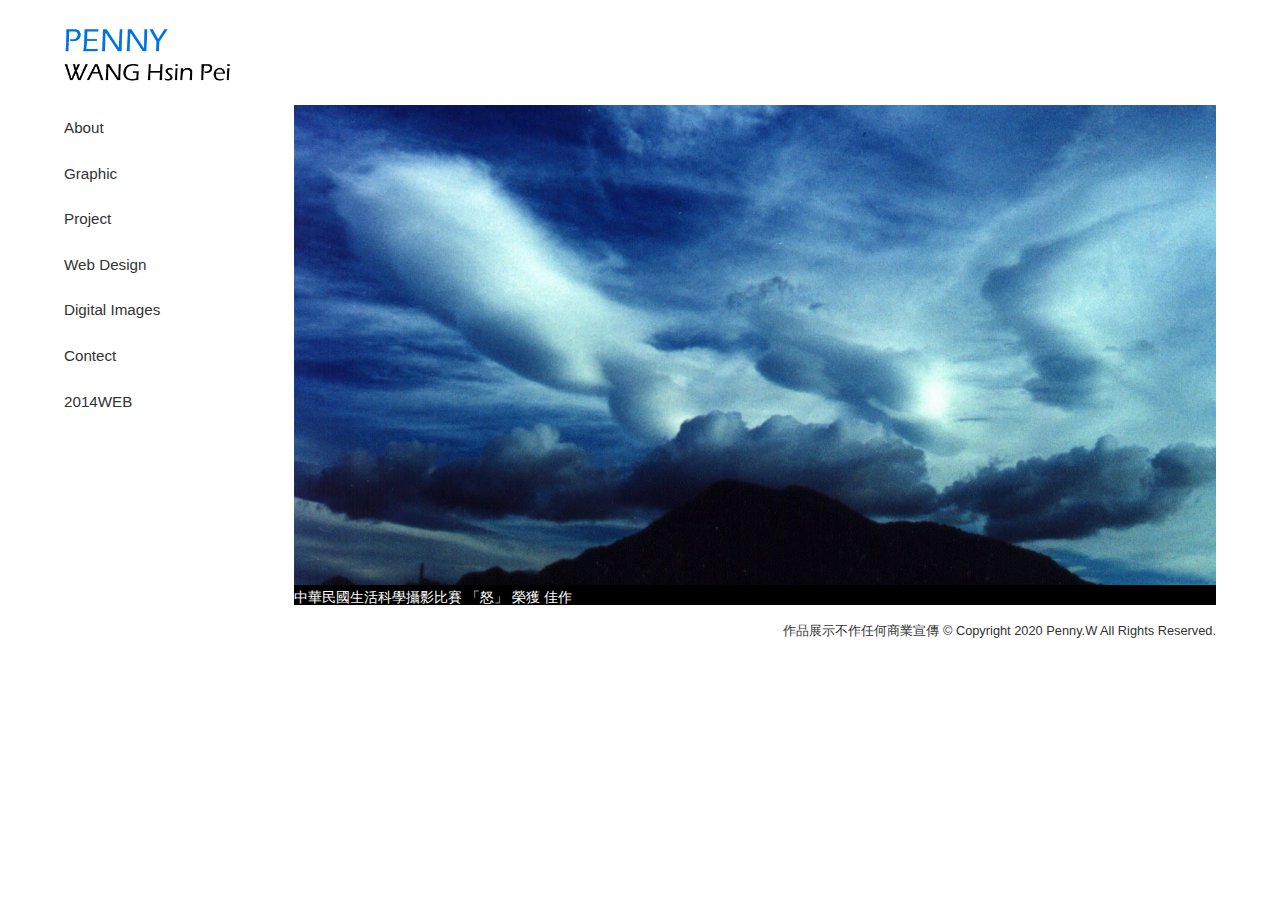
<file: index.html>
<!doctype html>
<html>
<head>
<meta charset="utf-8">
<meta name="viewport" content="width=device-width, initial-scale=1">

<title>The Portfolio of PENNY WANG</title>
<link href="css/reset.css" rel="stylesheet" type="text/css">
<link href="css/NAV.css" rel="stylesheet" type="text/css">
<link href="css/layout_index.css" rel="stylesheet" type="text/css">
<!-- <link href="css/layout_pc.css" rel="stylesheet" type="text/css"> -->
<!-- <link href="css/layout_phone.css" rel="stylesheet" type="text/css"> -->
</head>

<body>

<div id="WRAPPER">
	<div class="MASK"></div>

	<!-- 左上logo -->
	<div id="LOGO">
		<h1><img src="img/logo.png" width="180" alt="" onclick="index.html"></h1>
	</div>
	<!-- // -->

	<!-- 手機版的右上按鈕 -->
	<div id="MENU">
		<div id="BTN">
			<img src="img/open-menu.png" width="40" alt="">
		</div>
	</div>
	<!-- // -->

	<!-- 主選單區 -->
	<div id="NAV"> 
	    <ul>
	      <h4 id="XX"><img src="img/cancel.png" width="35"></h4>
	      <li><a href="about.html">About</a></li>
	      <li><a href="graphic.html">Graphic</a></li>
	      <li><a href="project.html">Project</a></li>
	      <li><a href="web.html">Web Design</a></li>
	      <li><a href="#">Digital Images</a></li>
	      <li><a href="mailto:penny935997@gmail.com">Contect</a></li>
	      <li><a href="https://pennywanghsinpei.com/">2014WEB</a></li>
	  </ul> 
	</div>
	<!-- // -->

	<!-- conect -->
	<div id="CONTENT">
		<span>中華民國生活科學攝影比賽 「怒」 榮獲 佳作</span>
	</div>
	<!-- // -->

	<!-- footer -->
	<div id="FOOTER">
		作品展示不作任何商業宣傳 © Copyright 2020 Penny.W All Rights Reserved.
	</div>
	<!-- // -->

</div>
	

</div>

<script src="https://ajax.googleapis.com/ajax/libs/jquery/2.0.3/jquery.min.js"></script>
<script src="flycan.js"></script>

</body>
</html>
</file>
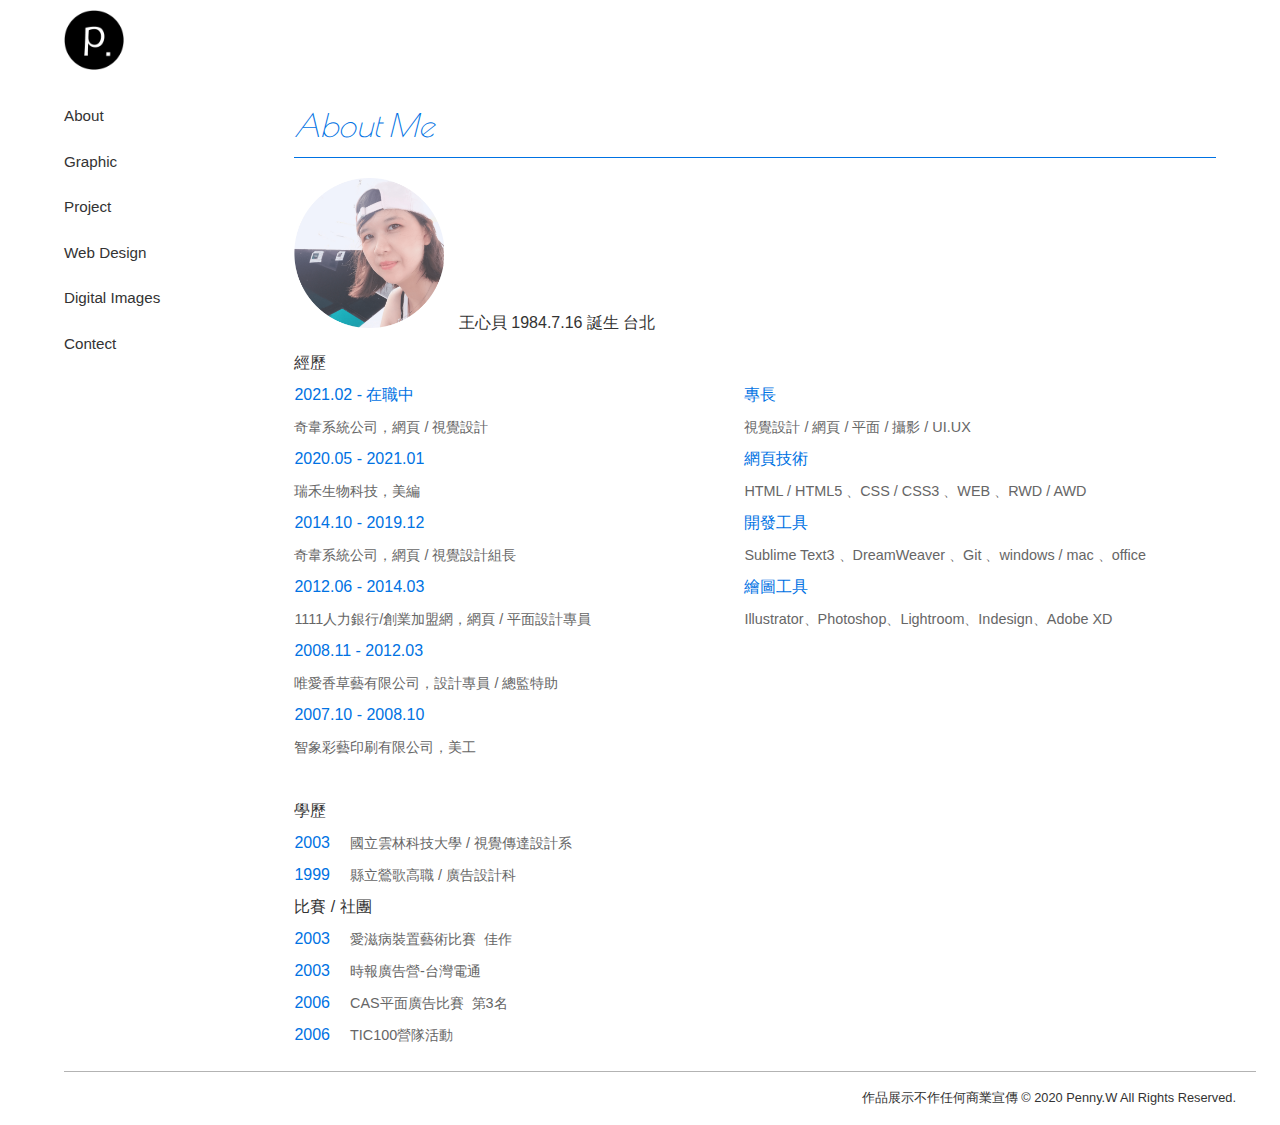
<file: about.html>
<!doctype html>
<html>
<head>
<meta charset="utf-8">
<meta name="viewport" content="width=device-width, initial-scale=1">

<title>The Portfolio of PENNY WANG</title>
<link href="css/reset.css" rel="stylesheet" type="text/css">
<link href="css/layout_about.css" rel="stylesheet" type="text/css">
<link href="css/NAV.css" rel="stylesheet" type="text/css">
<link href="https://fonts.googleapis.com/css?family=Poiret One&display=swap" rel="stylesheet">
</head>

<body>

<div id="WRAPPER">
	<div class="MASK"></div>
	<!-- 置頂 -->
	<div id="TOP">
		<!-- 左上logo -->
		<div id="LOGO">
			<h1><a href="index.html"><img src="img/logo2.png" width="60" alt="pennywang"></a></h1>
		</div>
		<!-- // -->

		<!-- 手機版的右上按鈕 -->
		<div id="MENU">
			<div id="BTN">
				<img src="img/open-menu.png" width="40" alt="">
			</div>
		</div>
		<!-- // -->
	</div>
	<!-- 置頂 -->

		<!-- 主選單區 -->
		<div id="NAV"> 
		    <ul>
		      <h4 id="XX"><img src="img/cancel.png" width="35"></h4>
		      <li><a href="about.html">About</a></li>
	          <li><a href="graphic.html">Graphic</a></li>
	      	  <li><a href="project.html">Project</a></li>
	      	  <li><a href="web.html">Web Design</a></li>
	      	  <li><a href="#">Digital Images</a></li>
	      	  <li><a href="mailto:penny935997@gmail.com">Contect</a></li>
		  </ul> 
		</div>
		<!-- // -->


	<!-- conect -->
	<div id="CONTENT">
		<h3>About Me</h3>
		<div class="photo"><img src="img/me.png" width="150" alt="pennywang"></div>
		<h4>王心貝 1984.7.16 誕生 台北</h4>

		<div>
		<ul>
			<li style="color: #333;">經歷</li>
			<li>2021.02 - 在職中</li>
			<li><span>奇韋系統公司，網頁 / 視覺設計</span></li>
			<li>2020.05 - 2021.01</li>
			<li><span>瑞禾生物科技，美編</span></li>
			<li>2014.10 - 2019.12</li>
			<li><span>奇韋系統公司，網頁 / 視覺設計組長</span></li>
			<li>2012.06 - 2014.03</li>
			<li><span>1111人力銀行/創業加盟網，網頁 / 平面設計專員</span></li>
			<li>2008.11 - 2012.03</li>
			<li><span>唯愛香草藝有限公司，設計專員 / 總監特助</span></li>
			<li>2007.10 - 2008.10</li>
			<li><span>智象彩藝印刷有限公司，美工</span></li>
			<li>&nbsp;</li>
			<li style="color: #333;">學歷</li>
			<li>2003<span class="pd">國立雲林科技大學 / 視覺傳達設計系</span></li>
			<li>1999<span class="pd">縣立鶯歌高職 / 廣告設計科</span></li>
			<li style="color: #333;">比賽 / 社團</li>
			<li>2003<span class="pd">愛滋病裝置藝術比賽&nbsp;&nbsp;佳作</span></li>
			<li>2003<span class="pd">時報廣告營-台灣電通</span></li>
			<li>2006<span class="pd">CAS平面廣告比賽&nbsp;&nbsp;第3名</span></li>
			<li>2006<span class="pd">TIC100營隊活動</span></li>
		</ul>

		<ul>
			<li>&nbsp;</li>
			<li>專長</li>
			<li><span>視覺設計 / 網頁 / 平面 / 攝影 / UI.UX</span></li>
			<li>網頁技術</li>
			<li><span>HTML / HTML5 、CSS / CSS3 、WEB 、RWD / AWD</span></li>	
			<li>開發工具</li>
			<li><span>Sublime Text3 、DreamWeaver 、Git 、windows / mac 、office</span></li>
			<li>繪圖工具</li>
			<li><span>Illustrator、Photoshop、Lightroom、Indesign、Adobe XD</span></li>	
		</ul>
		</div>
	</div>
	<!-- // -->

	<!-- footer -->
	<div id="FOOTER">
		作品展示不作任何商業宣傳 © 2020 Penny.W All Rights Reserved.
	</div>
	<!-- // -->

</div>
	

<script src="https://ajax.googleapis.com/ajax/libs/jquery/2.0.3/jquery.min.js"></script>
<script src="flycan.js"></script>

</body>
</html>
</file>
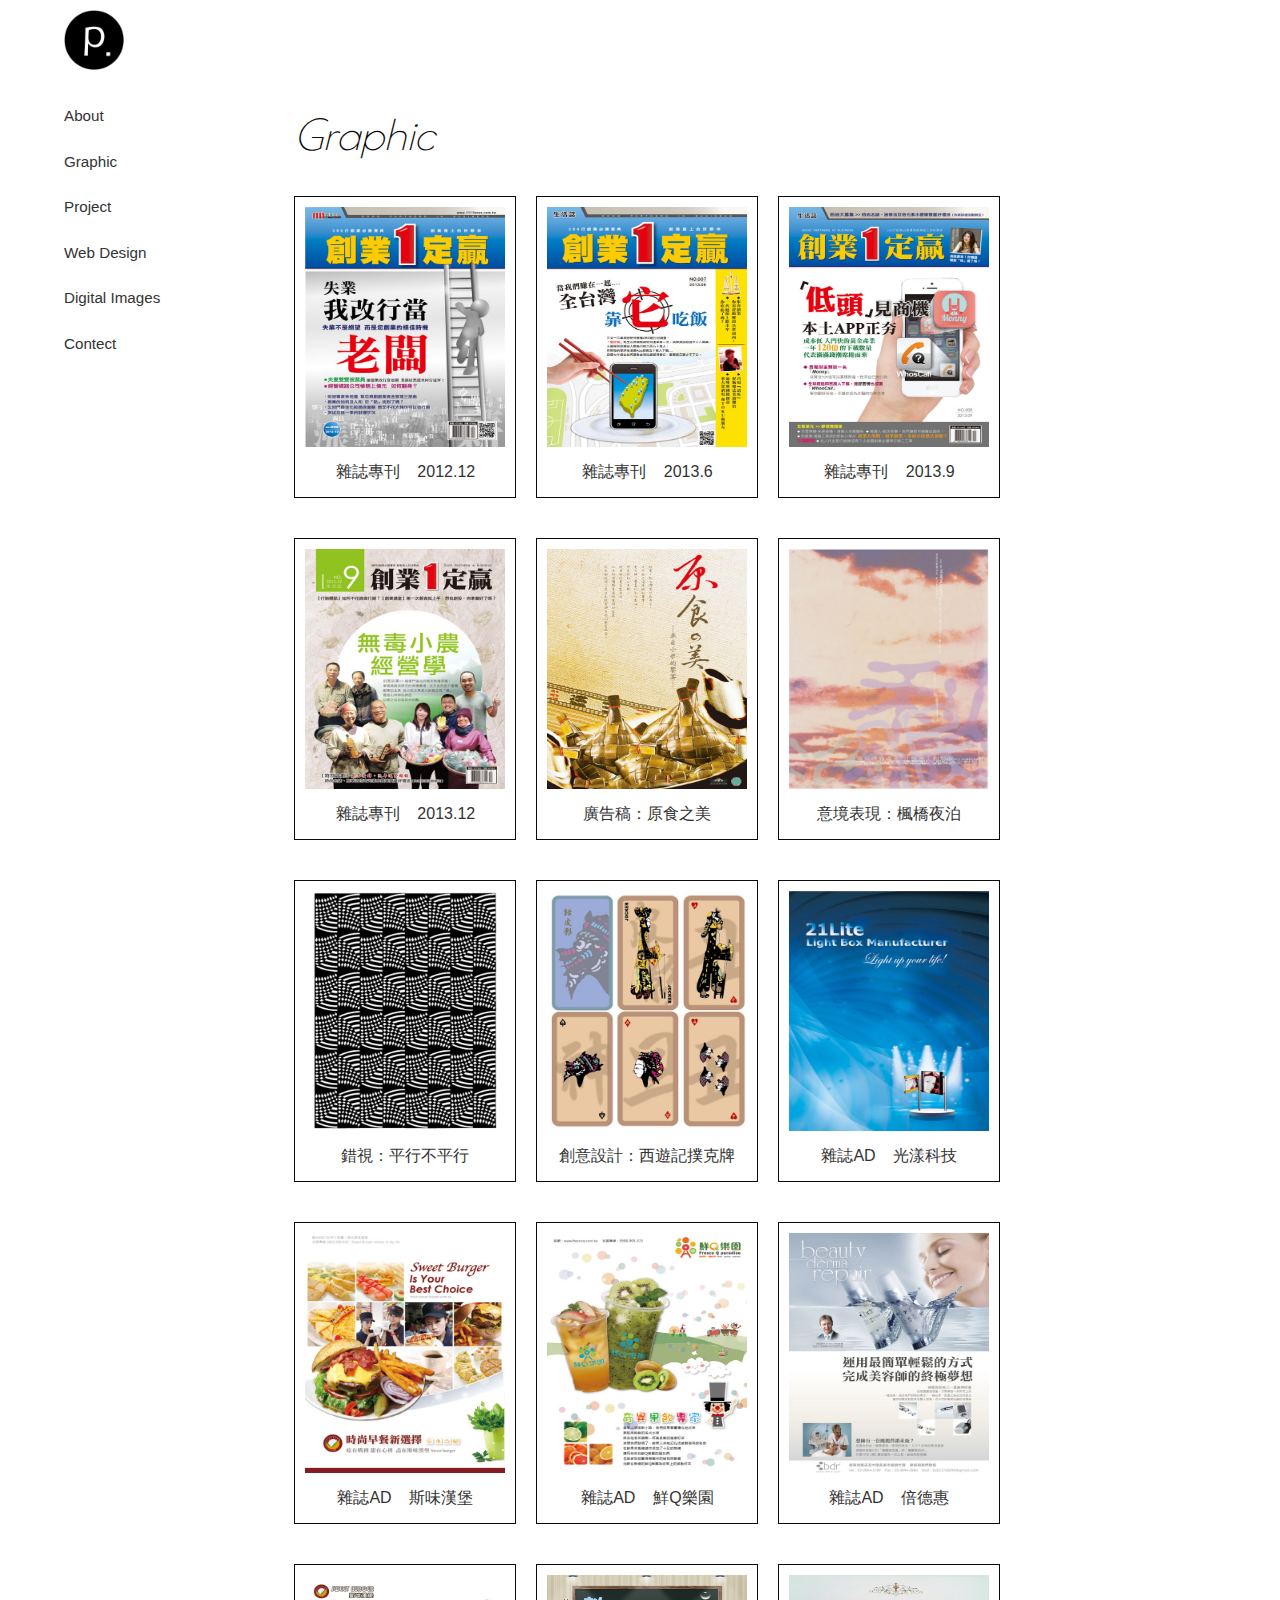
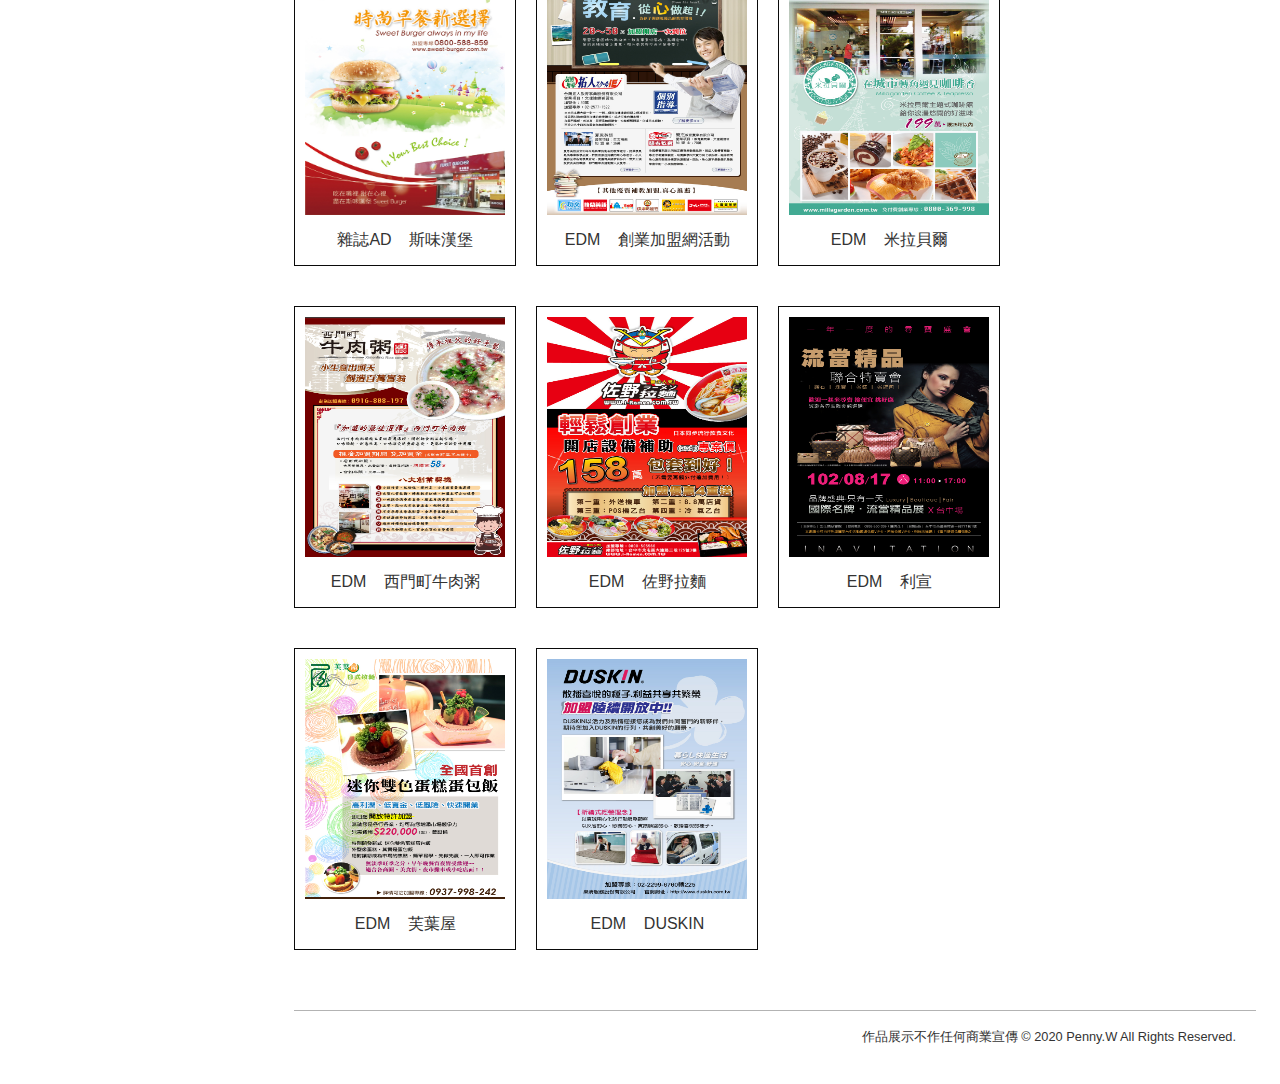
<file: graphic.html>
<!doctype html>
<html>
<head>
<meta charset="utf-8">
<meta name="viewport" content="width=device-width, initial-scale=1">

<title>The Portfolio of PENNY WANG</title>
<link href="css/reset.css" rel="stylesheet" type="text/css">
<link href="css/layout_work.css" rel="stylesheet" type="text/css">
<link href="css/NAV.css" rel="stylesheet" type="text/css">
<link href="colorbox.css" rel="stylesheet" type="text/css" />
<link href="https://fonts.googleapis.com/css?family=Poiret One&display=swap" rel="stylesheet">
</head>



<body onload="MM_preloadImages('img/graphic/006s.jpg','img/graphic/007.jpg','img/graphic/008.jpg','img/graphic/009.jpg','img/graphic/A1.jpg','img/graphic/A2.jpg','img/graphic/A3.jpg','img/graphic/A4.jpg','img/graphic/AD01.jpg','img/graphic/AD02.jpg','img/graphic/AD03.jpg','img/graphic/AD04.jpg','img/graphic/AD05.jpg','img/graphic/AD01-s.jpg','img/graphic/AD02-s.jpg','img/graphic/AD03-s.jpg','img/graphic/AD04-s.jpg','img/graphic/AD05-s.jpg')">

<div id="WRAPPER">
	<div class="MASK"></div>
	<div id="goTop"><img src="img/gotop.png" width="50px" alt="gotop"></div>
	<!-- 置頂 -->
	<div id="TOP">
		<!-- 左上logo -->
		<div id="LOGO">
			<h1><a href="index.html"><img src="img/logo2.png" width="60" alt="pennywang"></a></h1>
		</div>
		<!-- // -->

		<!-- 手機版的右上按鈕 -->
		<div id="MENU">
			<div id="BTN">
				<img src="img/open-menu.png" width="40" alt="">
			</div>
		</div>
		<!-- // -->
	</div>
	<!-- 置頂 -->

	<!-- 主選單區 -->
	<div id="NAV"> 
	    <ul>
	      <h4 id="XX"><img src="img/cancel.png" width="35"></h4>
	      <li><a href="about.html">About</a></li>
	      <li><a href="graphic.html">Graphic</a></li>
	      <li><a href="project.html">Project</a></li>
	      <li><a href="web.html">Web Design</a></li>
	      <li><a href="#">Digital Images</a></li>
	      <li><a href="mailto:penny935997@gmail.com">Contect</a></li>
	  </ul> 
	</div>
	<!-- // -->

	<!-- conect -->
	<div id="CONTENT">
		<h3>Graphic</h3>
		
		<div>
		 <ul>
		 	<li>
		 		<a href="img/graphic/006-ok.pdf" target="_blank"><img src="img/graphic/006.jpg" alt="雜誌專刊" border="0" id="01" /></a>
		 		<div>
					<span>雜誌專刊&nbsp;&nbsp;&nbsp;&nbsp;2012.12</span>
		 		</div>
		 	</li>
		 	<li>
		 		<a href="img/graphic/006-ok.pdf" target="_blank"><img src="img/graphic/007.jpg" alt="雜誌專刊" border="0" id="02" /></a>
		 		<div>
		 			<span>雜誌專刊&nbsp;&nbsp;&nbsp;&nbsp;2013.6</span>
		 		</div>
		 	</li>
		 	<li>
		 		<a href="img/graphic/006-ok.pdf" target="_blank"><img src="img/graphic/008.jpg" alt="雜誌專刊" border="0" id="03" /></a>
		 		<div>
		 			<span>雜誌專刊&nbsp;&nbsp;&nbsp;&nbsp;2013.9</span>
		 		</div>
		 	</li>
		 	<li>
		 		<a href="img/graphic/006-ok.pdf" target="_blank"><img src="img/graphic/009.jpg" alt="雜誌專刊" border="0" id="04" /></a>
		 		<div>
		 			<span>雜誌專刊&nbsp;&nbsp;&nbsp;&nbsp;2013.12</span>
		 		</div>
		 	</li>
		 	<li>
		 		<a class="group1 cbox-link" href="img/graphic/A1.jpg"><img src="img/graphic/A1.jpg" alt="廣告稿" border="0" id="05" /></a>
		 		<div>
		 			<span>廣告稿：原食之美</span>
		 		</div>
		 	</li>

		 	<li>
		 		<a class="group1 cbox-link" href="img/graphic/A2.jpg"><img src="img/graphic/A2.jpg" alt="平面設計" border="0" id="06" /></a>
		 		<div>
		 			<span>意境表現：楓橋夜泊</span>
		 		</div>
		 	</li>
		 	<li>
		 		<a class="group1 cbox-link" href="img/graphic/A3.jpg"><img src="img/graphic/A3s.jpg" alt="平面設計"  border="0" id="07" /></a>
		 		<div>
		 			<span>錯視：平行不平行</span>
		 		</div>
		 	</li>
		 	<li>
		 		<a class="group1 cbox-link" href="img/graphic/A4.jpg"><img src="img/graphic/A4s.jpg" alt="平面設計" border="0" id="08" /></a>
		 		<div>
		 			<span>創意設計：西遊記撲克牌</span>
		 		</div>
		 	</li>
		 	<li>
		 		<a class="group1 cbox-link" href="img/graphic/AD01.jpg"><img src="img/graphic/AD01-s.jpg" alt="雜誌廣告"  border="0" id="09" /></a>
		 		<div>
		 			<span>雜誌AD&nbsp;&nbsp;&nbsp;&nbsp;光漾科技</span>
		 		</div>
		 	</li>
		 	<li>
		 		<a class="group1 cbox-link" href="img/graphic/AD02.jpg"><img src="img/graphic/AD02-s.jpg" alt="平面設計" border="0" id="10" /></a>
		 		<div>
		 			<span>雜誌AD&nbsp;&nbsp;&nbsp;&nbsp;斯味漢堡</span>
		 		</div>
		 	</li>
		 	<li>
		 		<a class="group1 cbox-link" href="img/graphic/AD03.jpg"><img src="img/graphic/AD03-s.jpg" alt="雜誌廣告" border="0" id="11" /></a>
		 		<div>
		 			<span>雜誌AD&nbsp;&nbsp;&nbsp;&nbsp;鮮Q樂園</span>
		 		</div>
		 	</li>
		 	<li>
		 		<a class="group1 cbox-link" href="img/graphic/AD04.jpg"><img src="img/graphic/AD04-s.jpg" alt="雜誌廣告" border="0" id="12" /></a>
		 		<div>
		 			<span>雜誌AD&nbsp;&nbsp;&nbsp;&nbsp;倍德惠</span>
		 		</div>
		 	</li>
		 	<li>
		 		<a class="group1 cbox-link" href="img/graphic/AD05.jpg"><img src="img/graphic/AD05-s.jpg" alt="雜誌廣告" border="0" id="13" /></a>
		 		<div>
		 			<span>雜誌AD&nbsp;&nbsp;&nbsp;&nbsp;斯味漢堡</span>
		 		</div>
		 	</li>
		 	<li>
		 		<a class="group1 cbox-link" href="img/graphic/EDM01.jpg"><img src="img/graphic/EDM01-S.jpg" alt="EDM廣告" border="0" id="14" /></a>
		 		<div>
		 			<span>EDM&nbsp;&nbsp;&nbsp;&nbsp;創業加盟網活動</span>
		 		</div>
		 	</li>
		 	<li>
		 		<a class="group1 cbox-link" href="img/graphic/EDM02.jpg"><img src="img/graphic/EDM02.jpg" alt="EDM廣告" border="0" id="15" /></a>
		 		<div>
		 			<span>EDM&nbsp;&nbsp;&nbsp;&nbsp;米拉貝爾</span>
		 		</div>
		 	</li>
		 	<li>
		 		<a class="group1 cbox-link" href="img/graphic/EDM03.jpg"><img src="img/graphic/EDM03.jpg" alt="EDM廣告" border="0" id="16" /></a>
		 		<div>
		 			<span>EDM&nbsp;&nbsp;&nbsp;&nbsp;西門町牛肉粥</span>
		 		</div>
		 	</li>
		 	<li>
		 		<a class="group1 cbox-link" href="img/graphic/EDM04.jpg"><img src="img/graphic/EDM04.jpg" alt="EDM廣告" border="0" id="17" /></a>
		 		<div>
		 			<span>EDM&nbsp;&nbsp;&nbsp;&nbsp;佐野拉麵</span>
		 		</div>
		 	</li>
		 	<li>
		 		<a class="group1 cbox-link" href="img/graphic/EDM05.jpg"><img src="img/graphic/EDM05.jpg" alt="EDM廣告" border="0" id="18" /></a>
		 		<div>
		 			<span>EDM&nbsp;&nbsp;&nbsp;&nbsp;利宣</span>
		 		</div>
		 	</li>
		 	<li>
		 		<a class="group1 cbox-link" href="img/graphic/EDM06.jpg"><img src="img/graphic/EDM06.jpg" alt="EDM廣告" border="0" id="19" /></a>
		 		<div>
		 			<span>EDM&nbsp;&nbsp;&nbsp;&nbsp;芙葉屋</span>
		 		</div>
		 	</li>
		 	<li>
		 		<a class="group1 cbox-link" href="img/graphic/EDM07.jpg"><img src="img/graphic/EDM07.jpg" alt="EDM廣告" border="0" id="20" /></a>
		 		<div>
		 			<span>EDM&nbsp;&nbsp;&nbsp;&nbsp;DUSKIN</span>
		 		</div>
		 	</li>	
		 </ul>
	</div>
	<!-- // -->


	<!-- footer -->
	<div id="FOOTER">
		作品展示不作任何商業宣傳 © 2020 Penny.W All Rights Reserved.
	</div>
	<!-- // -->
	
</div>
	

<script src="https://ajax.googleapis.com/ajax/libs/jquery/2.0.3/jquery.min.js"></script>
<script src="flycan.js"></script>
<script src="js/jquery.colorbox.js"></script>
<script>
$(document).ready(function(){
	$(".group1").colorbox({rel:'group1'});				
	});

// corlorbox RWD //
	var cboxOptions = {
	  width: '95%',
	  height: '95%',
	  maxWidth: '960px',
	  maxHeight: '960px',
	}

	$('.cbox-link').colorbox(cboxOptions);

	$(window).resize(function(){
	  $.colorbox.resize({
	    width: window.innerWidth > parseInt(cboxOptions.maxWidth) ? cboxOptions.maxWidth : cboxOptions.width,
	    height: window.innerHeight > parseInt(cboxOptions.maxHeight) ? cboxOptions.maxHeight : cboxOptions.height
	  });
	});
// corlorbox RWD //
</script>

</body>
</html>
</file>
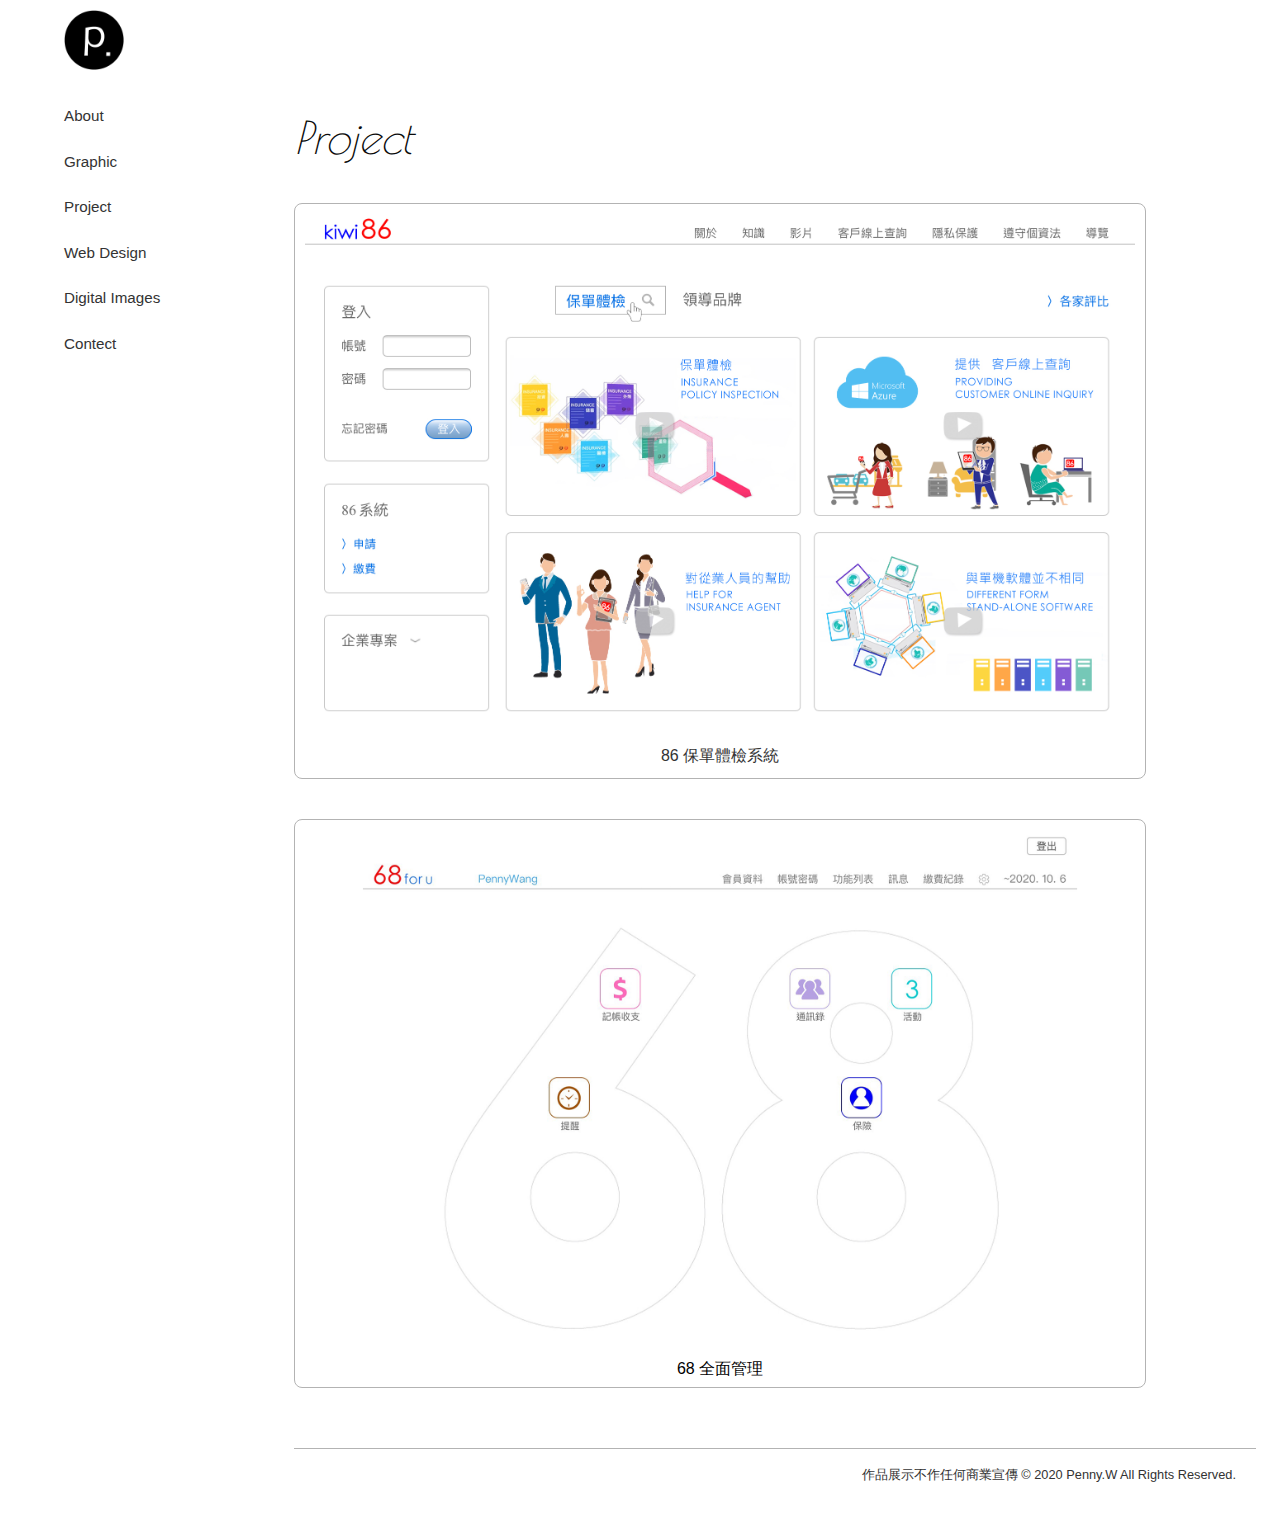
<file: project.html>
<!doctype html>
<html>
<head>
<meta charset="utf-8">
<meta name="viewport" content="width=device-width, initial-scale=1">

<title>The Portfolio of PENNY WANG</title>
<link href="css/reset.css" rel="stylesheet" type="text/css">
<link href="css/layout_project.css" rel="stylesheet" type="text/css">
<link href="css/NAV.css" rel="stylesheet" type="text/css">
<link href="colorbox.css" rel="stylesheet" type="text/css" />
<link href="https://fonts.googleapis.com/css?family=Poiret One&display=swap" rel="stylesheet">
</head>



<body onload="MM_preloadImages('img/graphic/006.jpg','img/graphic/007.jpg','img/graphic/008.jpg','img/graphic/A1.jpg')">

<div id="WRAPPER">
	<div class="MASK"></div>
	<div id="goTop"><img src="img/gotop.png" width="50px" alt="gotop"></div>
	<!-- 置頂 -->
	<div id="TOP">
		<!-- 左上logo -->
		<div id="LOGO">
			<h1><a href="index.html"><img src="img/logo2.png" width="60" alt="pennywang"></a></h1>
		</div>
		<!-- // -->

		<!-- 手機版的右上按鈕 -->
		<div id="MENU">
			<div id="BTN">
				<img src="img/open-menu.png" width="40" alt="">
			</div>
		</div>
		<!-- // -->
	</div>
	<!-- 置頂 -->

	<!-- 主選單區 -->
	<div id="NAV"> 
	    <ul>
	      <h4 id="XX"><img src="img/cancel.png" width="35"></h4>
	      <li><a href="about.html">About</a></li>
	      <li><a href="graphic.html">Graphic</a></li>
	      <li><a href="project.html">Project</a></li>
	      <li><a href="web.html">Web Design</a></li>
	      <li><a href="#">Digital Images</a></li>
	      <li><a href="mailto:penny935997@gmail.com">Contect</a></li>
	  </ul> 
	</div>
	<!-- // -->

	<!-- conect -->
	<div id="CONTENT">
		<h3>Project</h3>
		
		<div>
		 <ul>
		 	<li>
		 		<a href="project01.html"><img src="img/project/86index.jpg" alt="" border="0" id="01" /></a>
		 		<div>
					<span>86 保單體檢系統</span>
		 		</div>
		 	</li>
		 	<li>
		 		<a href="#"><img src="img/project/68index.png" alt="" border="0" id="02" /></a>
		 		<div>68 全面管理</span>
		 		</div>
		 	</li>
		 	
		 </ul>
	</div>
	<!-- // -->


	<!-- footer -->
	<div id="FOOTER">
		作品展示不作任何商業宣傳 © 2020 Penny.W All Rights Reserved.
	</div>
	<!-- // -->
	
</div>
	

<script src="https://ajax.googleapis.com/ajax/libs/jquery/2.0.3/jquery.min.js"></script>
<script src="flycan.js"></script>
</script>

</body>
</html>
</file>
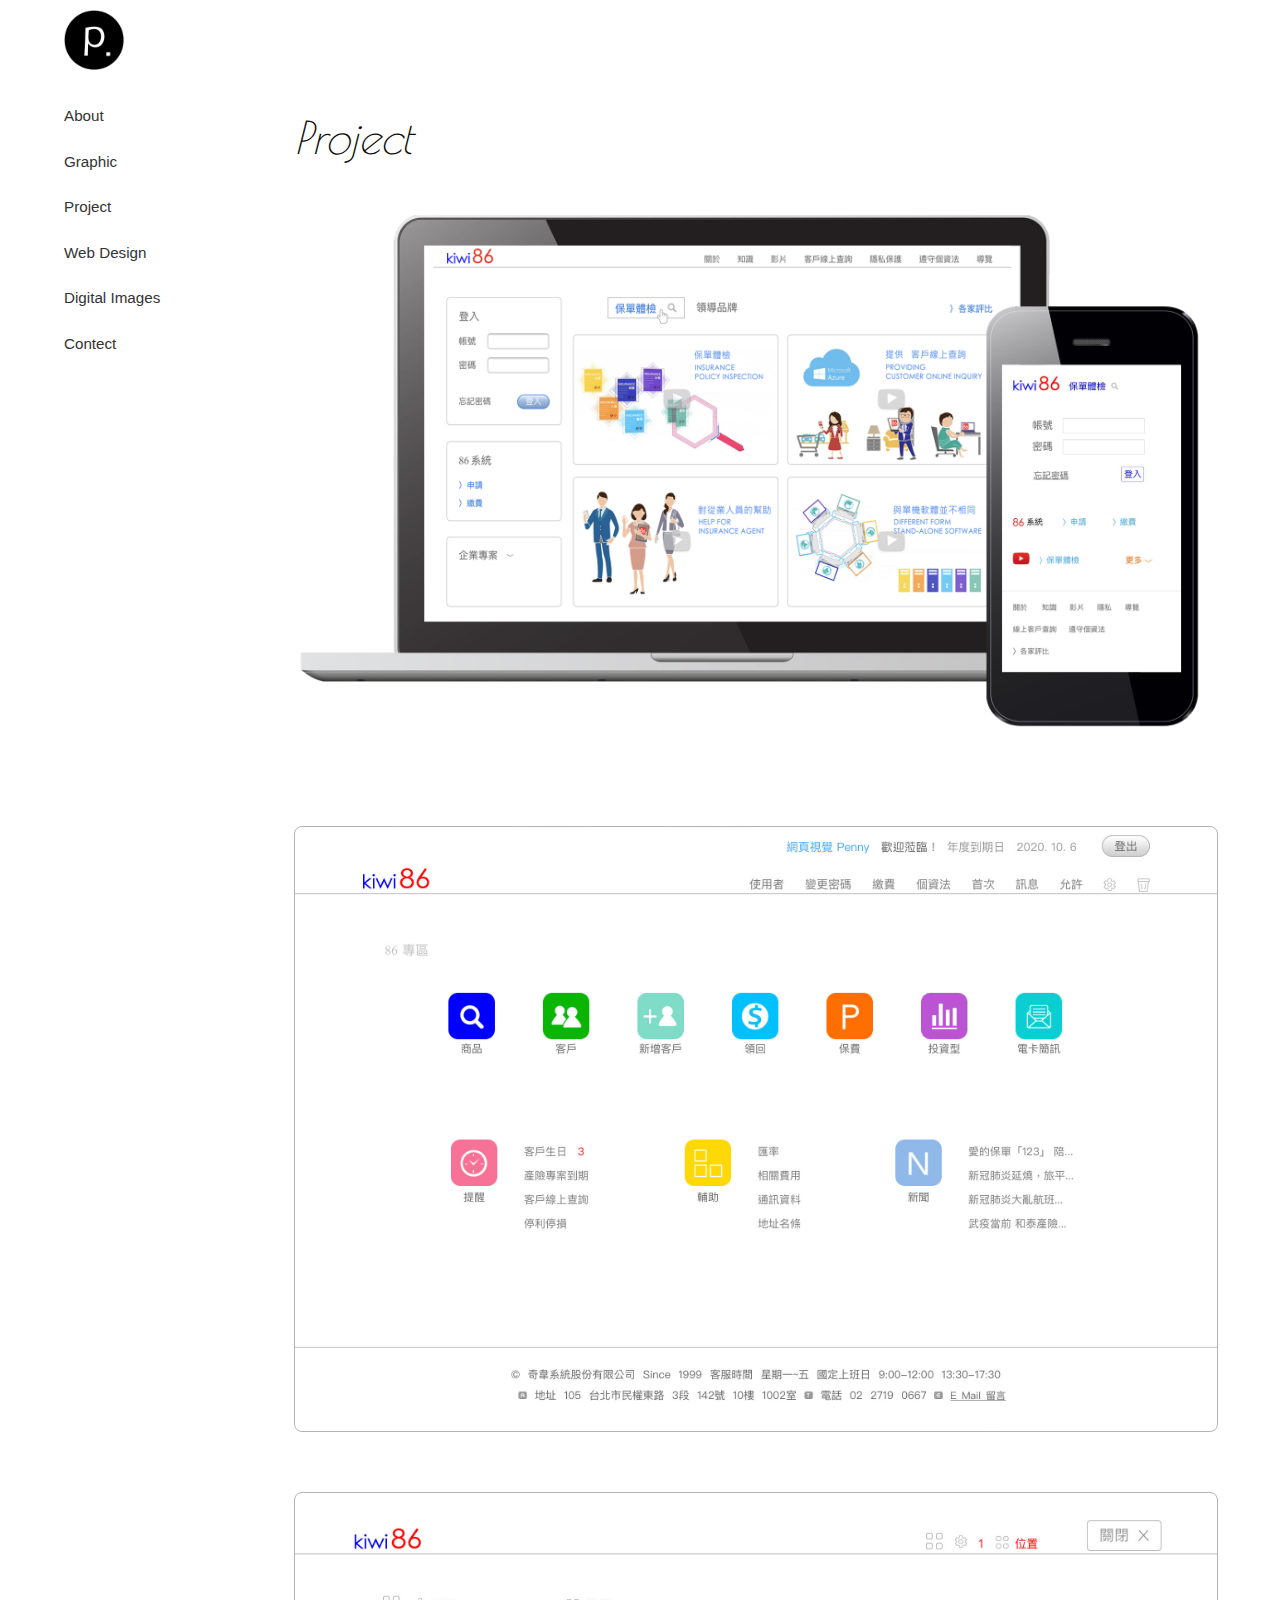
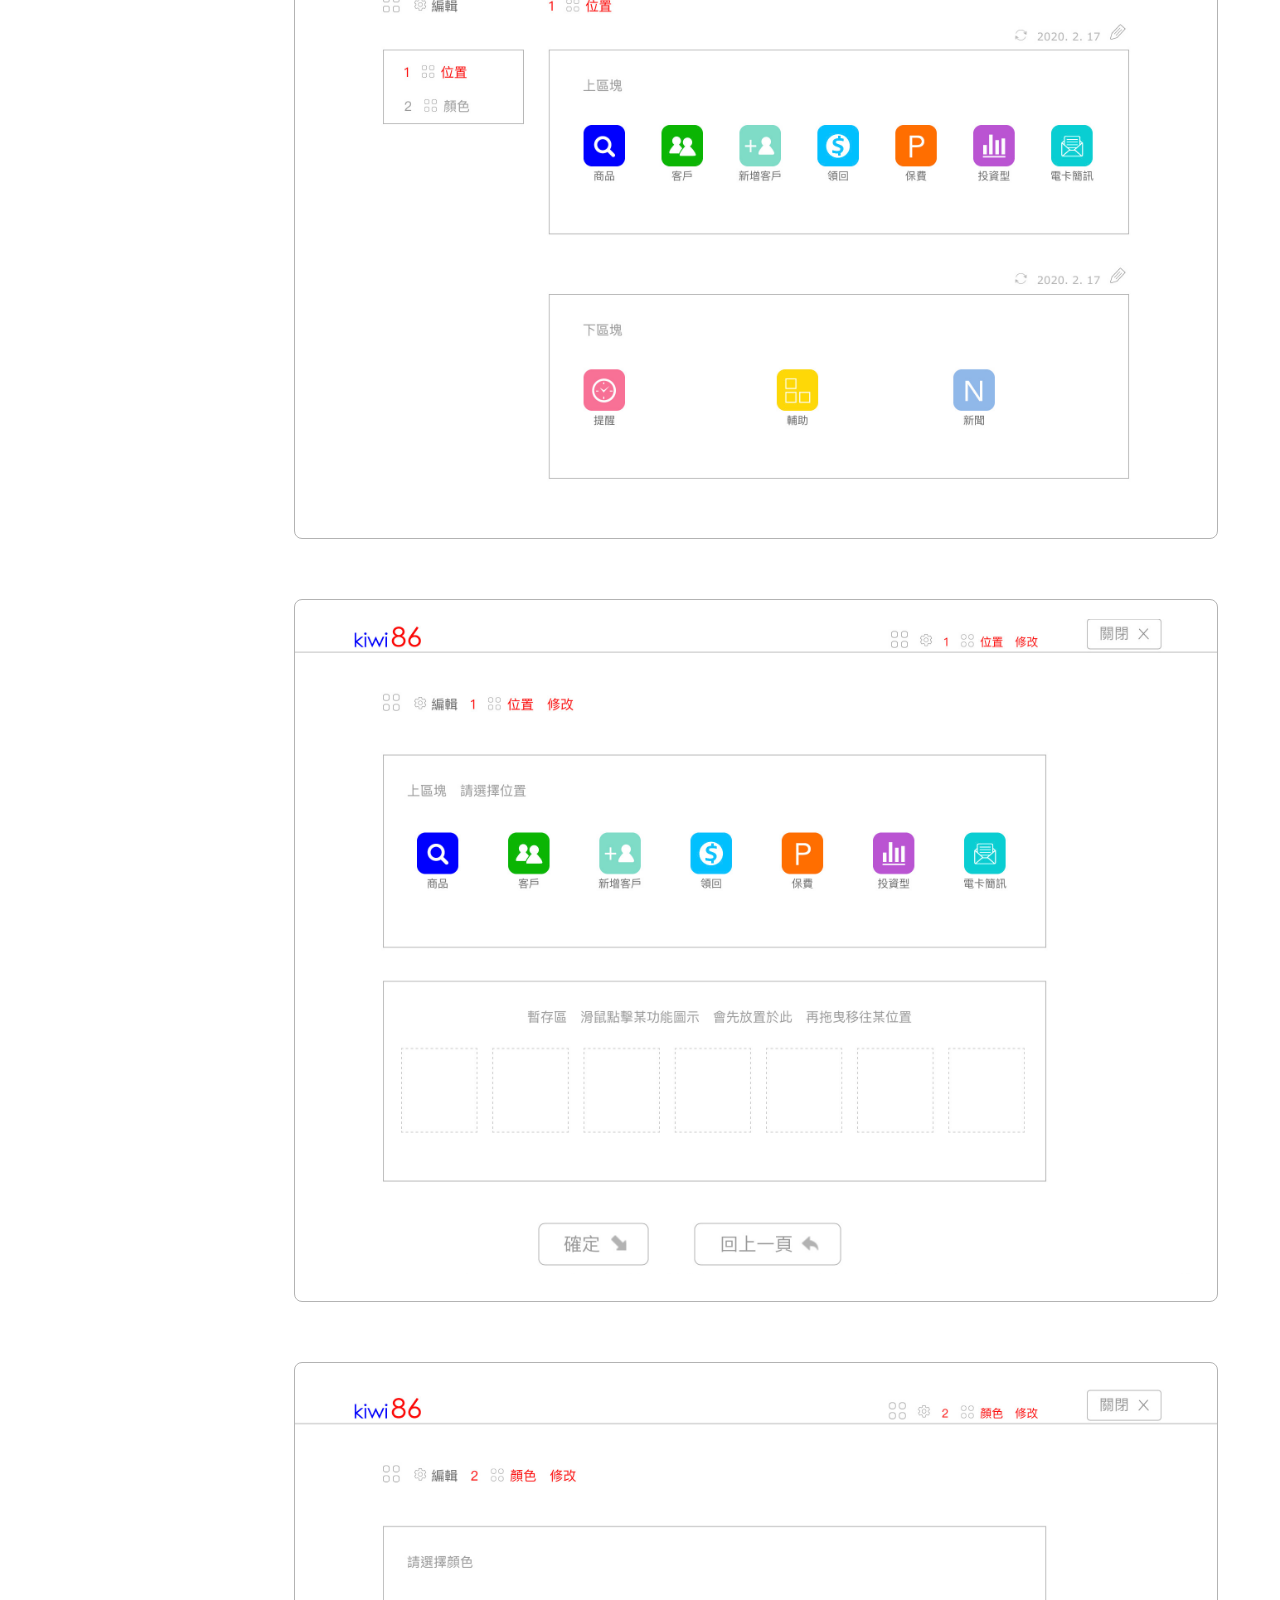
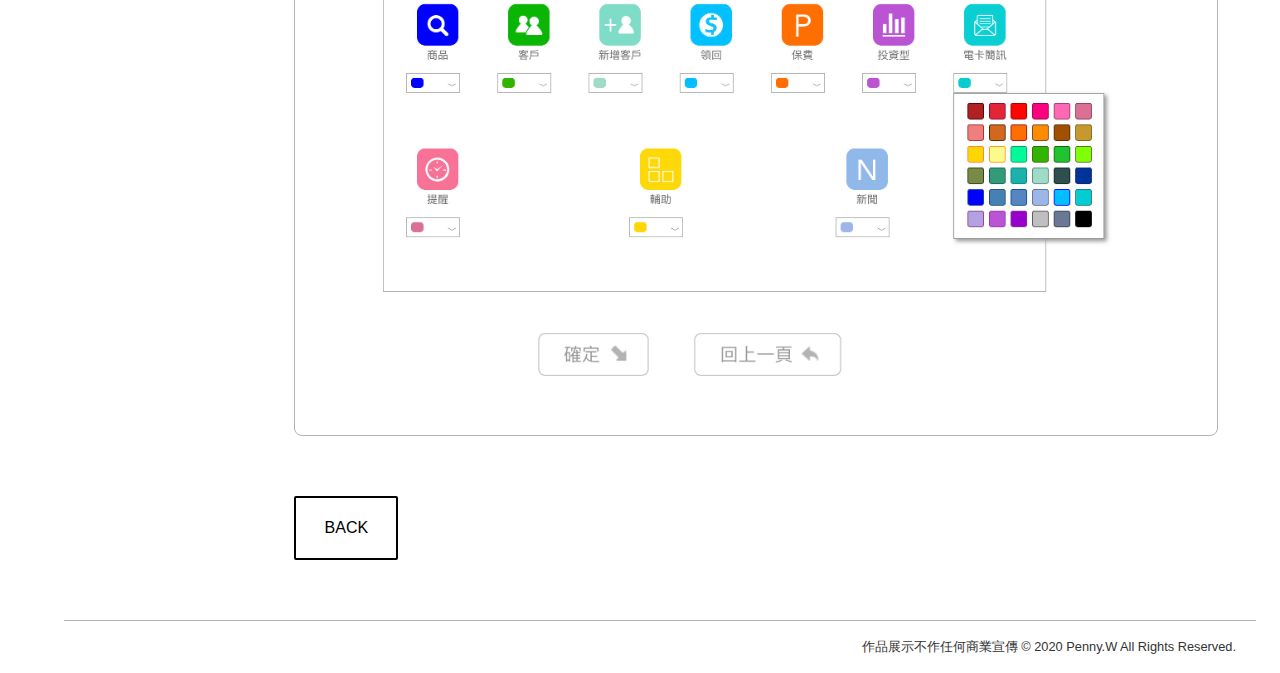
<file: project01.html>
<!doctype html>
<html>
<head>
<meta charset="utf-8">
<meta name="viewport" content="width=device-width, initial-scale=1">

<title>The Portfolio of PENNY WANG</title>
<link href="css/reset.css" rel="stylesheet" type="text/css">
<link href="css/layout_project.css" rel="stylesheet" type="text/css">
<link href="css/NAV.css" rel="stylesheet" type="text/css">
<link href="colorbox.css" rel="stylesheet" type="text/css" />
<link href="https://fonts.googleapis.com/css?family=Poiret One&display=swap" rel="stylesheet">
</head>



<body onload="MM_preloadImages('img/graphic/006.jpg',)">

<div id="WRAPPER">
	<div class="MASK"></div>
	<div id="goTop"><img src="img/gotop.png" width="50px" alt="gotop"></div>
	<!-- 置頂 -->
	<div id="TOP">
		<!-- 左上logo -->
		<div id="LOGO">
			<h1><a href="index.html"><img src="img/logo2.png" width="60" alt="pennywang"></a></h1>
		</div>
		<!-- // -->

		<!-- 手機版的右上按鈕 -->
		<div id="MENU">
			<div id="BTN">
				<img src="img/open-menu.png" width="40" alt="">
			</div>
		</div>
		<!-- // -->
	</div>
	<!-- 置頂 -->

	<!-- 主選單區 -->
	<div id="NAV"> 
	    <ul>
	      <h4 id="XX"><img src="img/cancel.png" width="35"></h4>
	      <li><a href="about.html">About</a></li>
	      <li><a href="graphic.html">Graphic</a></li>
	      <li><a href="project.html">Project</a></li>
	      <li><a href="web.html">Web Design</a></li>
	      <li><a href="#">Digital Images</a></li>
	      <li><a href="mailto:penny935997@gmail.com">Contect</a></li>
	  </ul> 
	</div>
	<!-- // -->

	<!-- conect -->
	<div id="CONTENT">
		<h3>Project</h3>
		<div class="box00"><img src="img/project/project01.png" width="900"></div>
		<div class="box01"><img src="img/project/project02.png"></div>
		<div class="box01"><img src="img/project/project00.png"></div>
		<div class="box01"><img src="img/project/project03.png"></div>
		<div class="box01"><img src="img/project/project04.png"></div>
		
		<div class="backbtn"><a href="project.html">BACK</a></div>
	</div>
	<!-- // -->


	<!-- footer -->
	<div id="FOOTER">
		作品展示不作任何商業宣傳 © 2020 Penny.W All Rights Reserved.
	</div>
	<!-- // -->
	
</div>
	

<script src="https://ajax.googleapis.com/ajax/libs/jquery/2.0.3/jquery.min.js"></script>
<script src="flycan.js"></script>
</script>

</body>
</html>
</file>
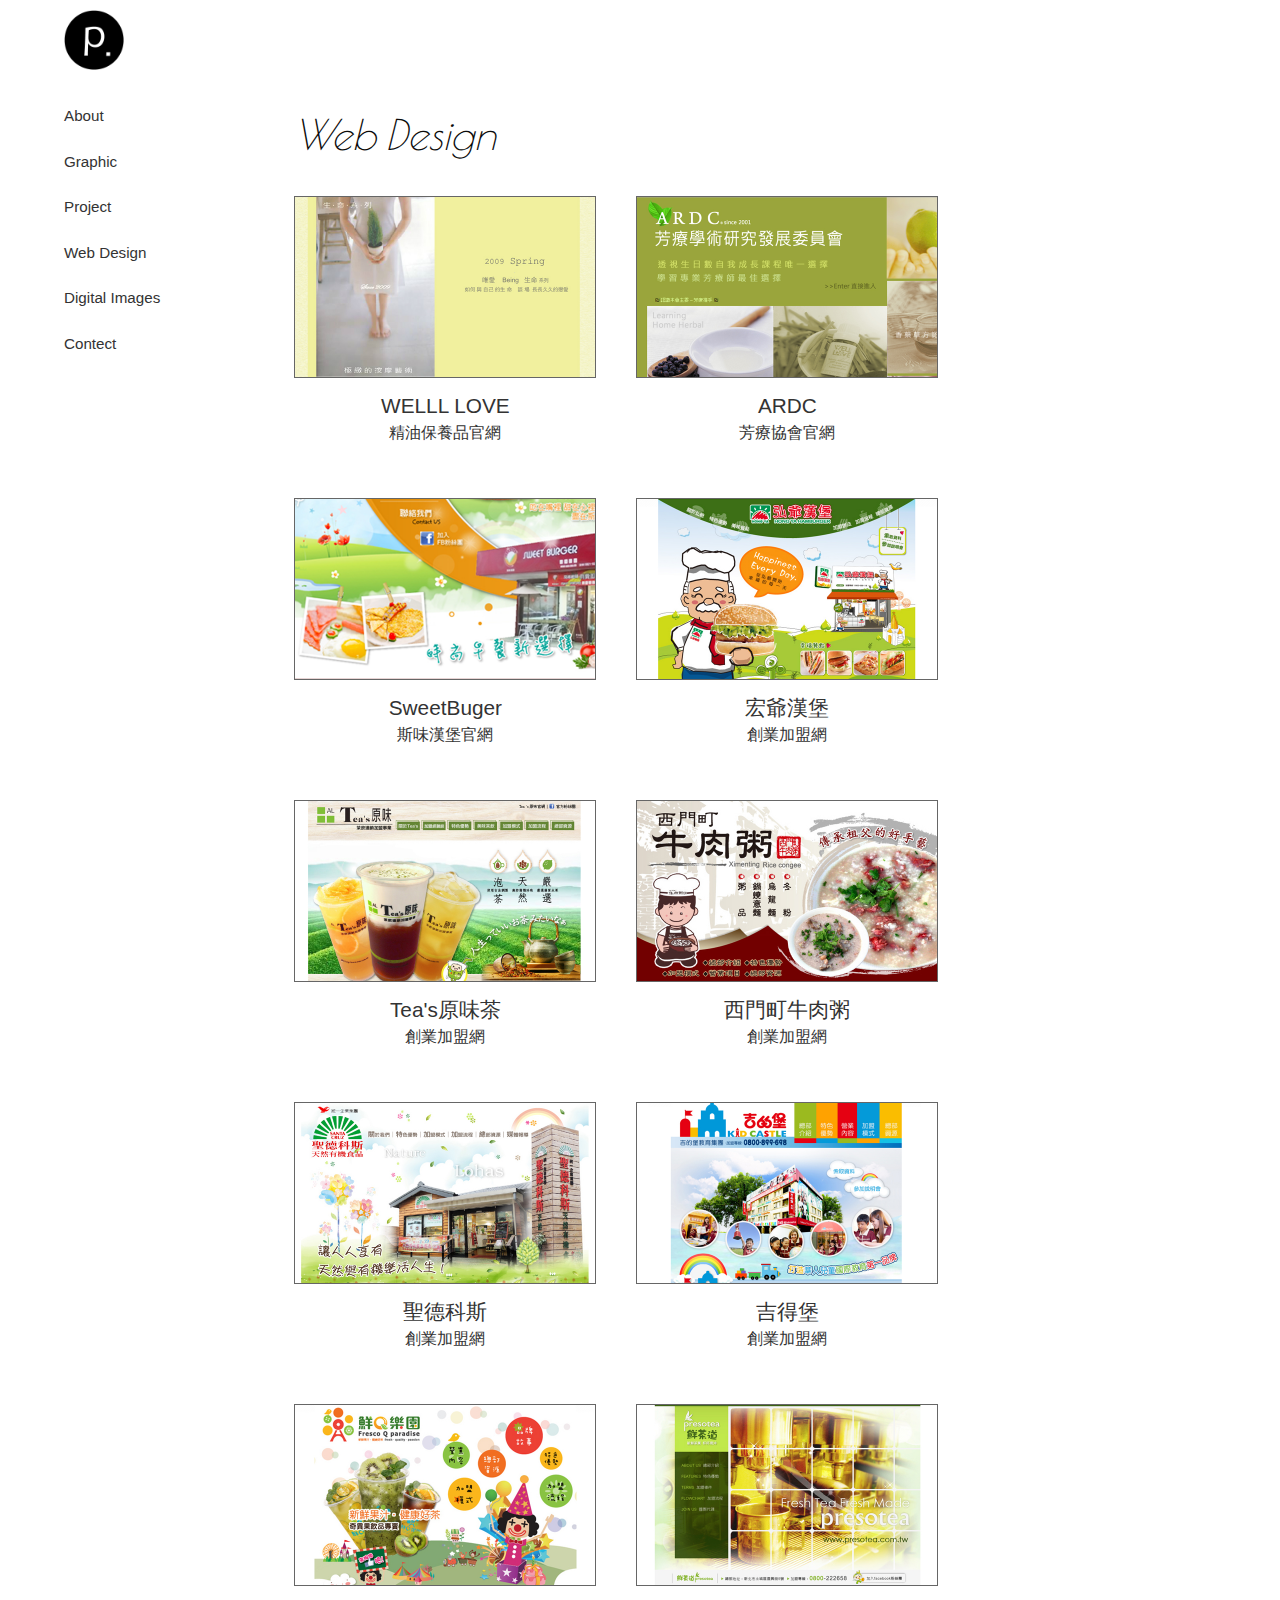
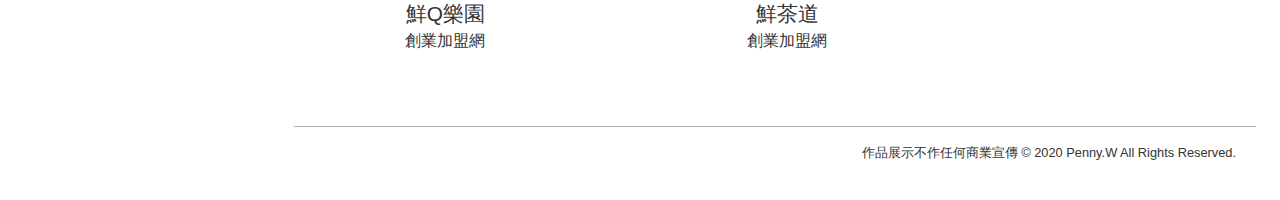
<file: web.html>
<!doctype html>
<html>
<head>
<meta charset="utf-8">
<meta name="viewport" content="width=device-width, initial-scale=1">

<title>The Portfolio of PENNY WANG</title>
<link href="css/reset.css" rel="stylesheet" type="text/css">
<link href="css/layout_web.css" rel="stylesheet" type="text/css">
<link href="css/NAV.css" rel="stylesheet" type="text/css">
<link href="colorbox.css" rel="stylesheet" type="text/css" />
<link href="https://fonts.googleapis.com/css?family=Poiret One&display=swap" rel="stylesheet">
</head>



<body onload="MM_preloadImages()">

<div id="WRAPPER">
	<div class="MASK"></div>
	<div id="goTop"><img src="img/gotop.png" width="50px" alt="gotop"></div>
	<!-- 置頂 -->
	<div id="TOP">
		<!-- 左上logo -->
		<div id="LOGO">
			<h1><a href="index.html"><img src="img/logo2.png" width="60" alt="pennywang"></a></h1>
		</div>
		<!-- // -->

		<!-- 手機版的右上按鈕 -->
		<div id="MENU">
			<div id="BTN">
				<img src="img/open-menu.png" width="40" alt="">
			</div>
		</div>
		<!-- // -->
	</div>
	<!-- 置頂 -->

	<!-- 主選單區 -->
	<div id="NAV"> 
	    <ul>
	      <h4 id="XX"><img src="img/cancel.png" width="35"></h4>
	      <li><a href="about.html">About</a></li>
	      <li><a href="graphic.html">Graphic</a></li>
	      <li><a href="project.html">Project</a></li>
	      <li><a href="web.html">Web Design</a></li>
	      <li><a href="#">Digital Images</a></li>
	      <li><a href="mailto:penny935997@gmail.com">Contect</a></li>
	  </ul> 
	</div>
	<!-- // -->

	<!-- conect -->
	<div id="CONTENT">
		<h3>Web Design</h3>
		
		<div>
		 <ul>
		 	<li>
		 		<a href="#"><img src="img/web/web-A1.png" border="0" id="01" /></a>
		 		<div><span class="texth3">WELLL LOVE</span></div>
				<div><span class="texth6">精油保養品官網</span></div>
		 		
		 	</li>
		 	<li>
		 		<a href="#"><img src="img/web/web-A2.png" alt="雜誌專刊" border="0" id="02" /></a>
		 		<div><span class="texth3">ARDC</span></div>
				<div><span class="texth6">芳療協會官網</span></div>
		 	</li>
		 	<li>
		 		<a href="web03.html"><img src="img/web/web-A3.png" alt="雜誌專刊" border="0" id="02" /></a>
		 		<div><span class="texth3">SweetBuger</span></div>
				<div><span class="texth6">斯味漢堡官網</span></div>
		 	</li>
		 	<li>
		 		<a href="web04.html"><img src="img/web/web-A4.png" alt="雜誌專刊" border="0" id="02" /></a>
		 		<div><span class="texth3">宏爺漢堡</span></div>
				<div><span class="texth6">創業加盟網</span></div>
		 	</li>
		 	<li>
		 		<a href="web05.html"><img src="img/web/web-A5.png" alt="雜誌專刊" border="0" id="02" /></a>
		 		<div><span class="texth3">Tea's原味茶</span></div>
				<div><span class="texth6">創業加盟網</span></div>
		 	</li>
		 	<li>
		 		<a href="web06.html"><img src="img/web/web-A6.png" alt="雜誌專刊" border="0" id="02" /></a>
		 		<div><span class="texth3">西門町牛肉粥</span></div>
				<div><span class="texth6">創業加盟網</span></div>
		 	</li>
		 	<li>
		 		<a href="web07.html"><img src="img/web/web-A7.png" alt="雜誌專刊" border="0" id="02" /></a>
		 		<div><span class="texth3">聖德科斯</span></div>
				<div><span class="texth6">創業加盟網</span></div>
		 	</li>
		 	<li>
		 		<a href="web08.html"><img src="img/web/web-A8.png" alt="雜誌專刊" border="0" id="02" /></a>
		 		<div><span class="texth3">吉得堡</span></div>
				<div><span class="texth6">創業加盟網</span></div>
		 	</li>
		 	<li>
		 		<a href="web09.html"><img src="img/web/web-A9.png" alt="雜誌專刊" border="0" id="02" /></a>
		 		<div><span class="texth3">鮮Q樂園</span></div>
				<div><span class="texth6">創業加盟網</span></div>
		 	</li>
		 	<li>
		 		<a href="web10.html"><img src="img/web/web-A10.png" alt="雜誌專刊" border="0" id="02" /></a>
		 		<div><span class="texth3">鮮茶道</span></div>
				<div><span class="texth6">創業加盟網</span></div>
		 	</li>
		 </ul>
	</div>
	<!-- // -->


	<!-- footer -->
	<div id="FOOTER">
		作品展示不作任何商業宣傳 © 2020 Penny.W All Rights Reserved.
	</div>
	<!-- // -->
	
</div>
	

<script src="https://ajax.googleapis.com/ajax/libs/jquery/2.0.3/jquery.min.js"></script>
<script src="flycan.js"></script>
<script src="js/jquery.colorbox.js"></script>
<script>
$(document).ready(function(){
	$(".group1").colorbox({rel:'group1'});				
	});

// corlorbox RWD //
	var cboxOptions = {
	  width: '95%',
	  height: '95%',
	  maxWidth: '960px',
	  maxHeight: '960px',
	}

	$('.cbox-link').colorbox(cboxOptions);

	$(window).resize(function(){
	  $.colorbox.resize({
	    width: window.innerWidth > parseInt(cboxOptions.maxWidth) ? cboxOptions.maxWidth : cboxOptions.width,
	    height: window.innerHeight > parseInt(cboxOptions.maxHeight) ? cboxOptions.maxHeight : cboxOptions.height
	  });
	});
// corlorbox RWD //
</script>

</body>
</html>
</file>
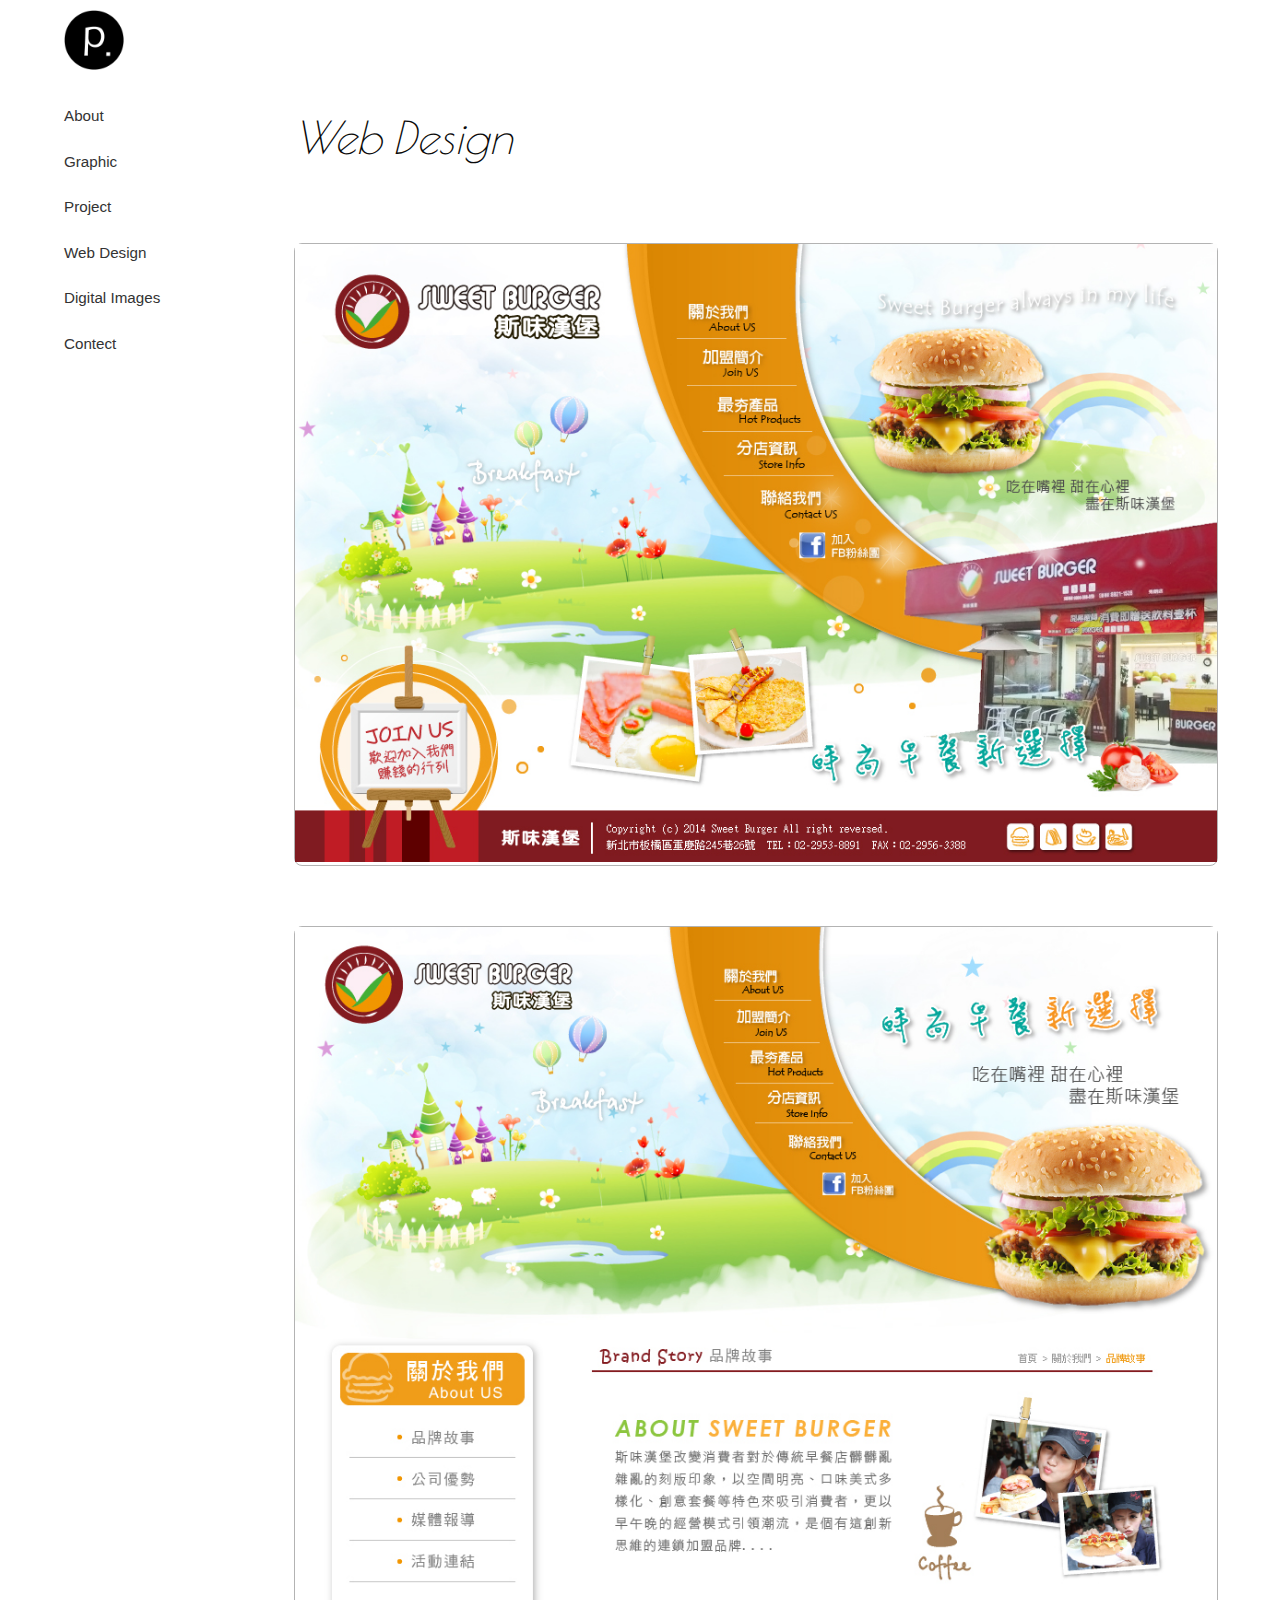
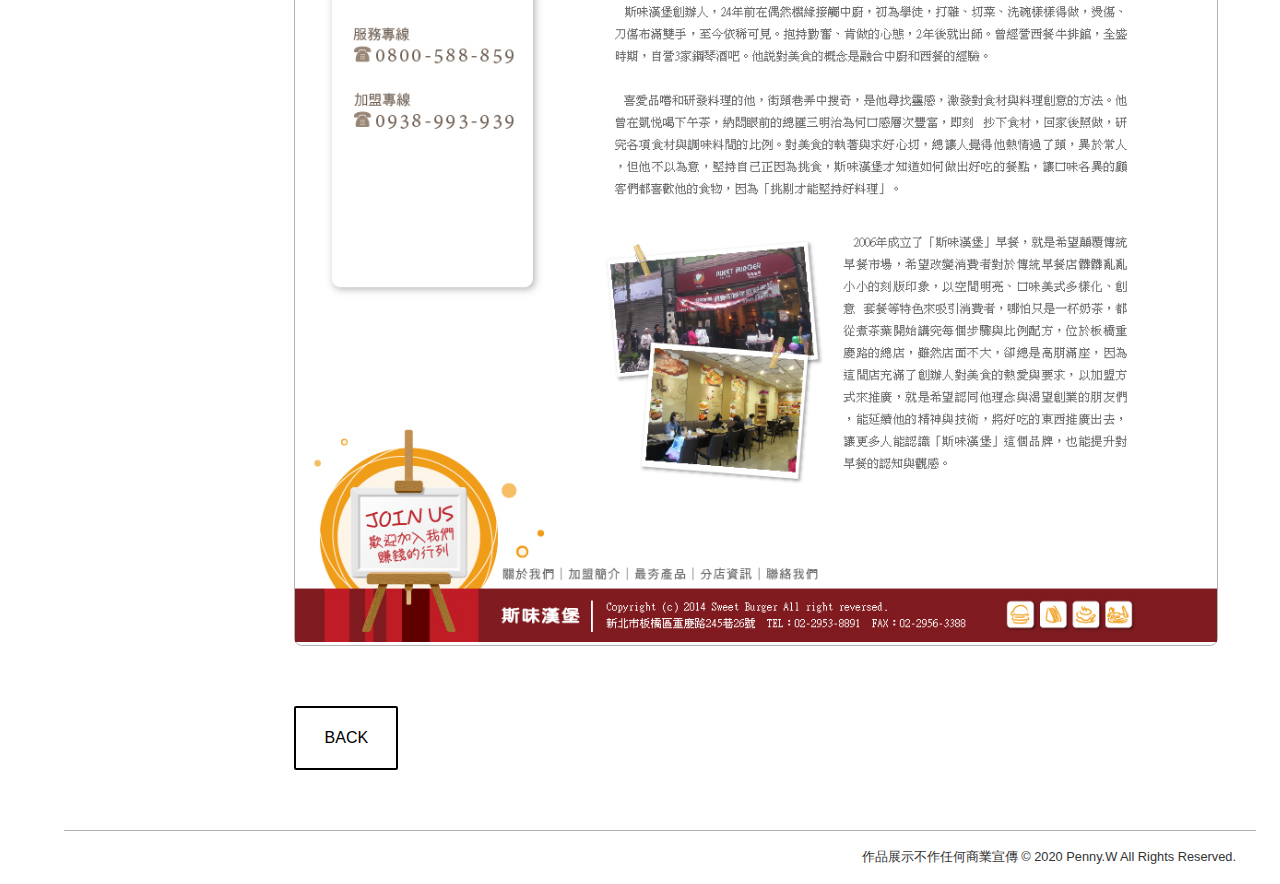
<file: web03.html>
<!doctype html>
<html>
<head>
<meta charset="utf-8">
<meta name="viewport" content="width=device-width, initial-scale=1">

<title>The Portfolio of PENNY WANG</title>
<link href="css/reset.css" rel="stylesheet" type="text/css">
<link href="css/layout_project.css" rel="stylesheet" type="text/css">
<link href="css/NAV.css" rel="stylesheet" type="text/css">
<link href="colorbox.css" rel="stylesheet" type="text/css" />
<link href="https://fonts.googleapis.com/css?family=Poiret One&display=swap" rel="stylesheet">
</head>



<body onload="MM_preloadImages('img/graphic/006.jpg',)">

<div id="WRAPPER">
	<div class="MASK"></div>
	<div id="goTop"><img src="img/gotop.png" width="50px" alt="gotop"></div>
	<!-- 置頂 -->
	<div id="TOP">
		<!-- 左上logo -->
		<div id="LOGO">
			<h1><a href="index.html"><img src="img/logo2.png" width="60" alt="pennywang"></a></h1>
		</div>
		<!-- // -->

		<!-- 手機版的右上按鈕 -->
		<div id="MENU">
			<div id="BTN">
				<img src="img/open-menu.png" width="40" alt="">
			</div>
		</div>
		<!-- // -->
	</div>
	<!-- 置頂 -->

	<!-- 主選單區 -->
	<div id="NAV"> 
	    <ul>
	      <h4 id="XX"><img src="img/cancel.png" width="35"></h4>
	      <li><a href="about.html">About</a></li>
	      <li><a href="graphic.html">Graphic</a></li>
	      <li><a href="project.html">Project</a></li>
	      <li><a href="web.html">Web Design</a></li>
	      <li><a href="#">Digital Images</a></li>
	      <li><a href="mailto:penny935997@gmail.com">Contect</a></li>
	  </ul> 
	</div>
	<!-- // -->

	<!-- conect -->
	<div id="CONTENT">
		<h3>Web Design</h3>
		<div class="box01"><img src="img/web/web-A3-01.jpg"></div>
		<div class="box01"><img src="img/web/web-A3-02.jpg"></div>
		
		<div class="backbtn"><a href="web.html">BACK</a></div>
	</div>
	<!-- // -->


	<!-- footer -->
	<div id="FOOTER">
		作品展示不作任何商業宣傳 © 2020 Penny.W All Rights Reserved.
	</div>
	<!-- // -->
	
</div>
	

<script src="https://ajax.googleapis.com/ajax/libs/jquery/2.0.3/jquery.min.js"></script>
<script src="flycan.js"></script>
</script>

</body>
</html>
</file>
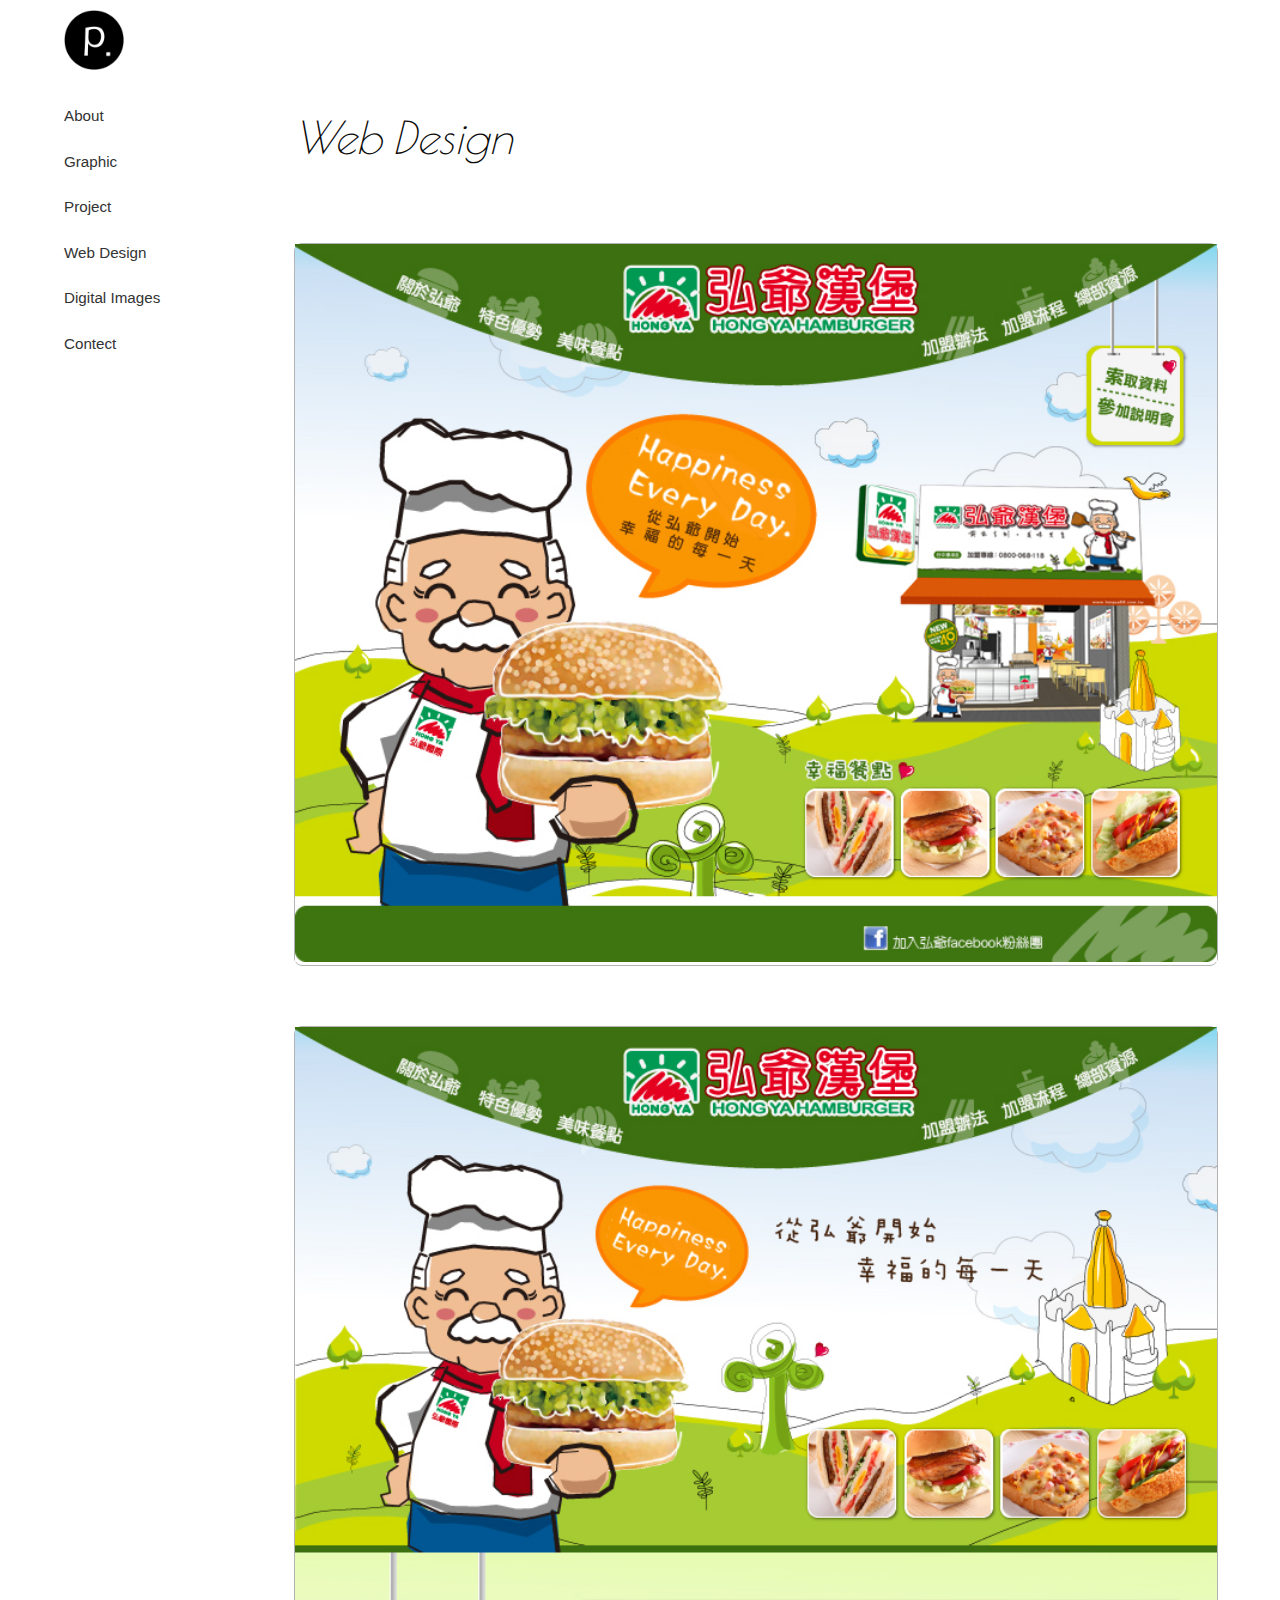
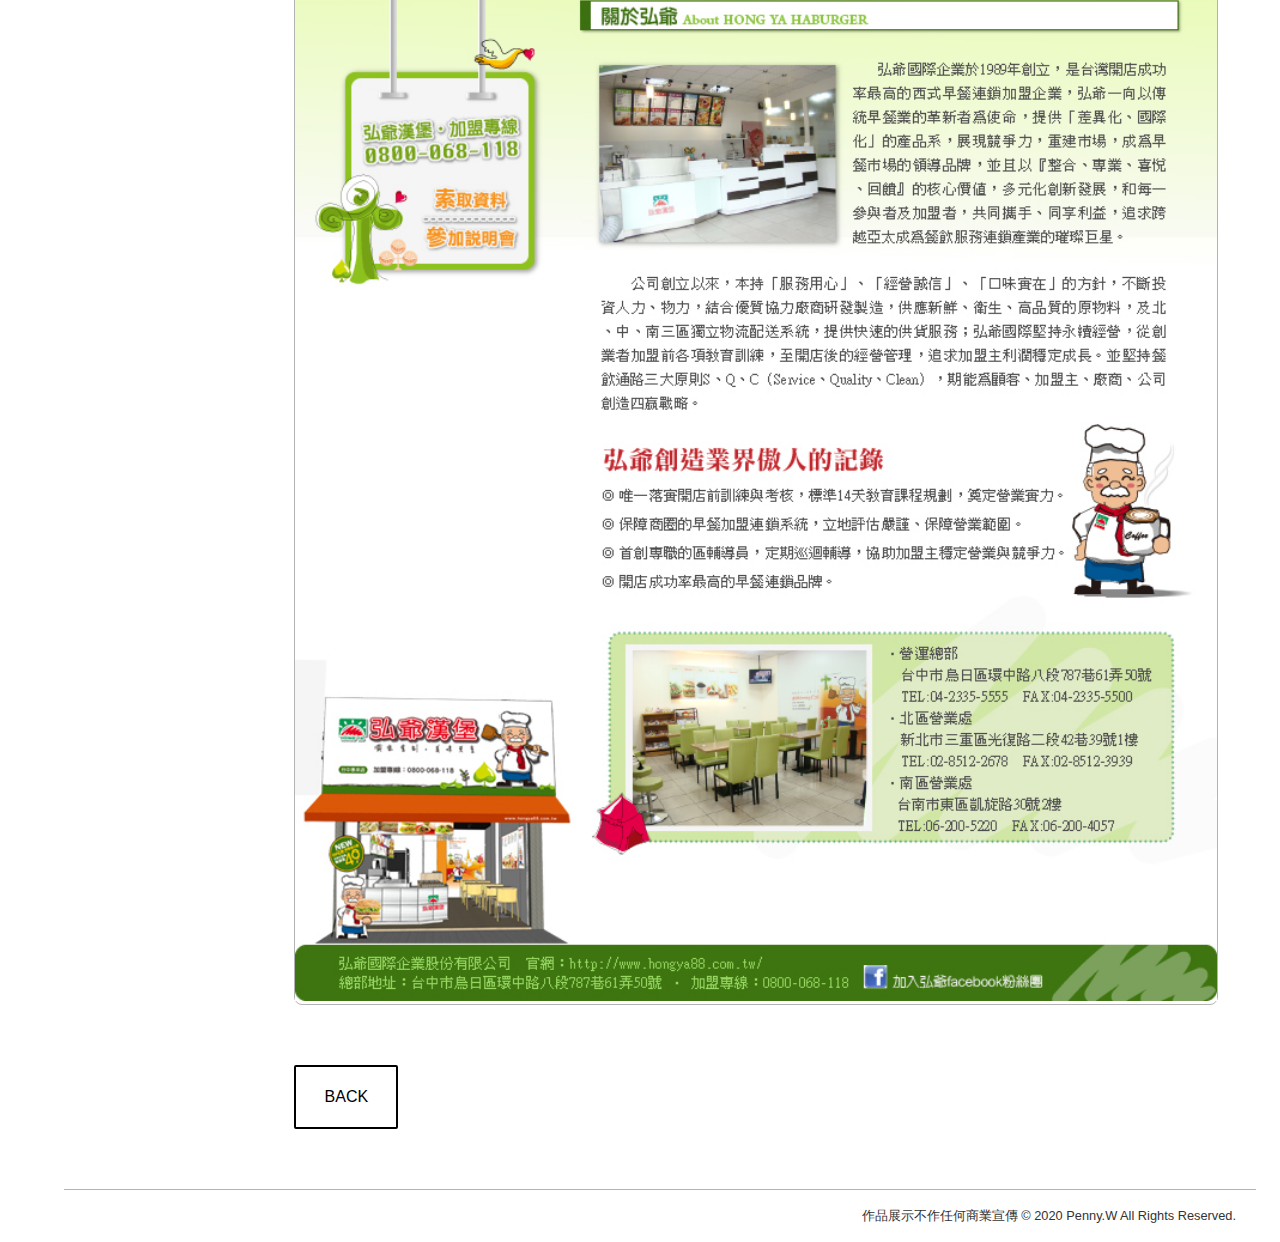
<file: web04.html>
<!doctype html>
<html>
<head>
<meta charset="utf-8">
<meta name="viewport" content="width=device-width, initial-scale=1">

<title>The Portfolio of PENNY WANG</title>
<link href="css/reset.css" rel="stylesheet" type="text/css">
<link href="css/layout_project.css" rel="stylesheet" type="text/css">
<link href="css/NAV.css" rel="stylesheet" type="text/css">
<link href="colorbox.css" rel="stylesheet" type="text/css" />
<link href="https://fonts.googleapis.com/css?family=Poiret One&display=swap" rel="stylesheet">
</head>



<body onload="MM_preloadImages('img/graphic/006.jpg',)">

<div id="WRAPPER">
	<div class="MASK"></div>
	<div id="goTop"><img src="img/gotop.png" width="50px" alt="gotop"></div>
	<!-- 置頂 -->
	<div id="TOP">
		<!-- 左上logo -->
		<div id="LOGO">
			<h1><a href="index.html"><img src="img/logo2.png" width="60" alt="pennywang"></a></h1>
		</div>
		<!-- // -->

		<!-- 手機版的右上按鈕 -->
		<div id="MENU">
			<div id="BTN">
				<img src="img/open-menu.png" width="40" alt="">
			</div>
		</div>
		<!-- // -->
	</div>
	<!-- 置頂 -->

	<!-- 主選單區 -->
	<div id="NAV"> 
	    <ul>
	      <h4 id="XX"><img src="img/cancel.png" width="35"></h4>
	      <li><a href="about.html">About</a></li>
	      <li><a href="graphic.html">Graphic</a></li>
	      <li><a href="project.html">Project</a></li>
	      <li><a href="web.html">Web Design</a></li>
	      <li><a href="#">Digital Images</a></li>
	      <li><a href="mailto:penny935997@gmail.com">Contect</a></li>
	  </ul> 
	</div>
	<!-- // -->

	<!-- conect -->
	<div id="CONTENT">
		<h3>Web Design</h3>
		<div class="box01"><img src="img/web/web-A4-01.jpg"></div>
		<div class="box01"><img src="img/web/web-A4-02.jpg"></div>
		
		<div class="backbtn"><a href="web.html">BACK</a></div>
	</div>
	<!-- // -->


	<!-- footer -->
	<div id="FOOTER">
		作品展示不作任何商業宣傳 © 2020 Penny.W All Rights Reserved.
	</div>
	<!-- // -->
	
</div>
	

<script src="https://ajax.googleapis.com/ajax/libs/jquery/2.0.3/jquery.min.js"></script>
<script src="flycan.js"></script>
</script>

</body>
</html>
</file>
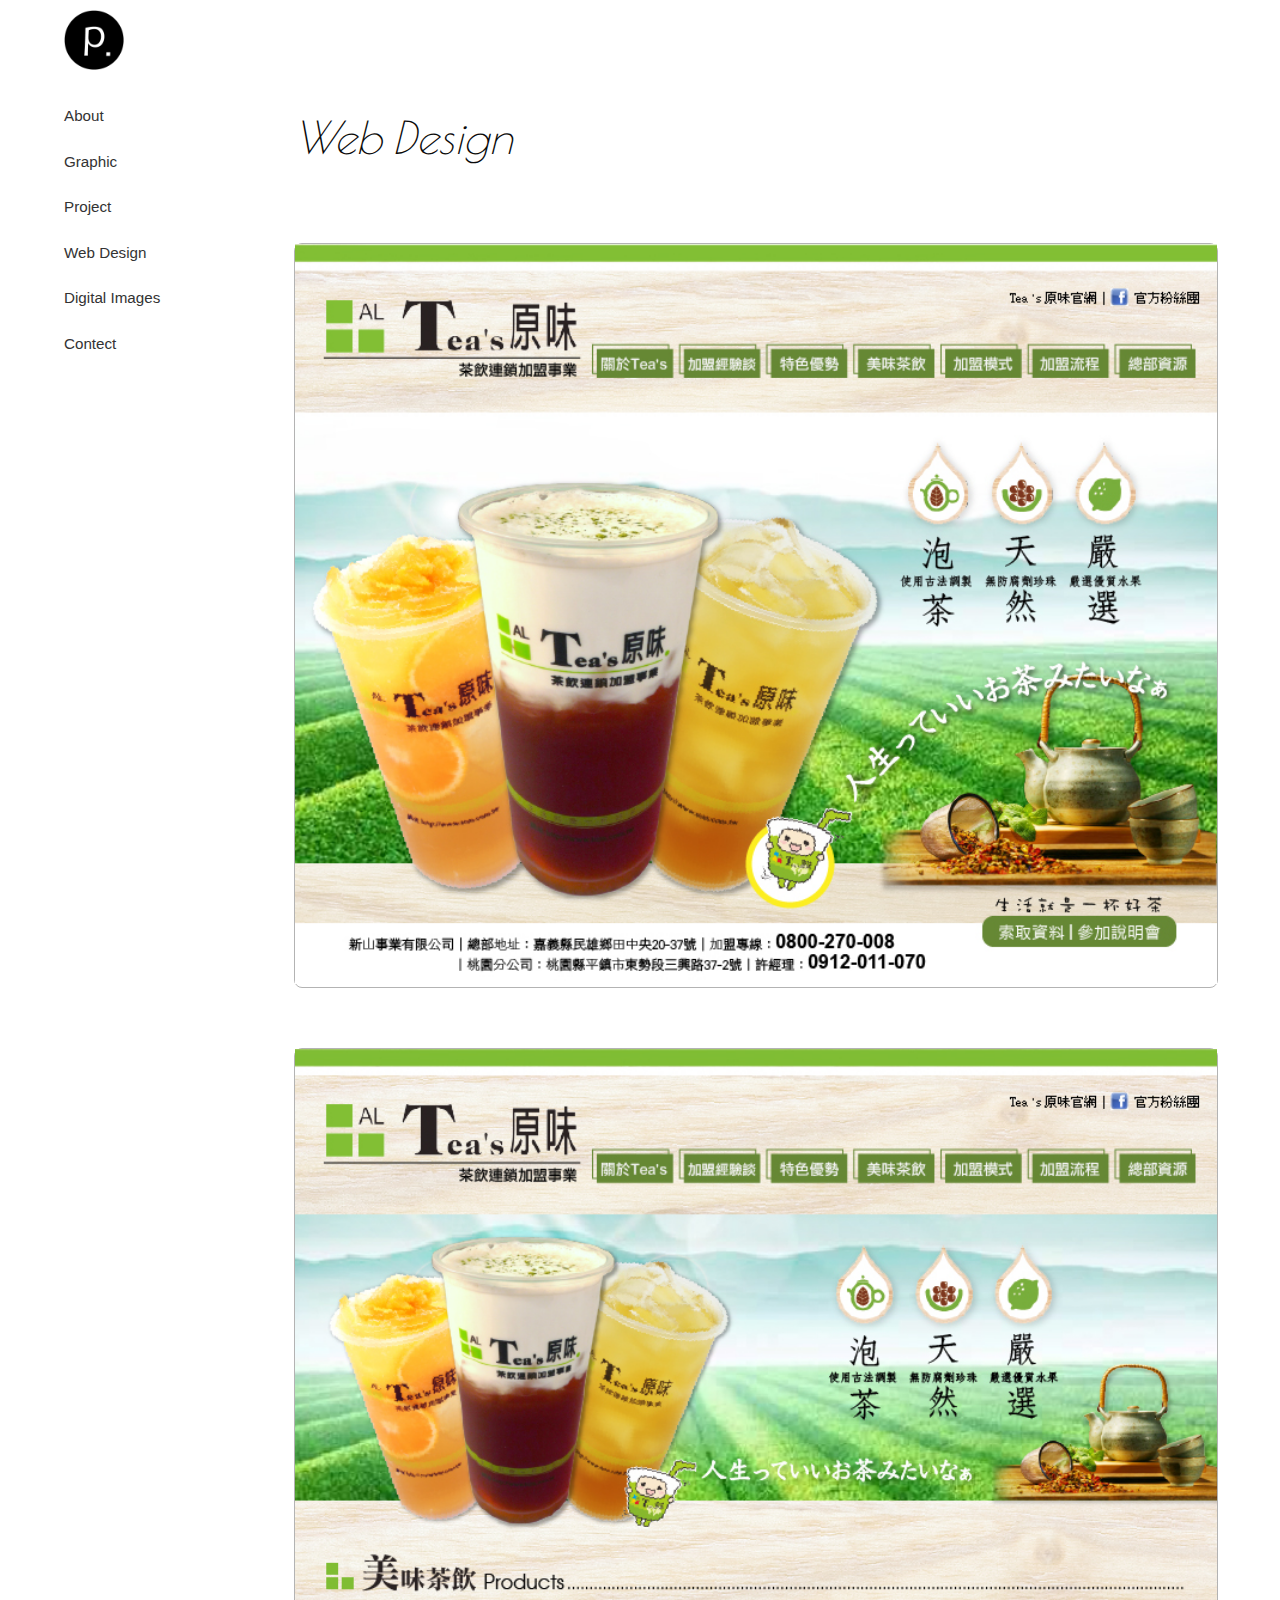
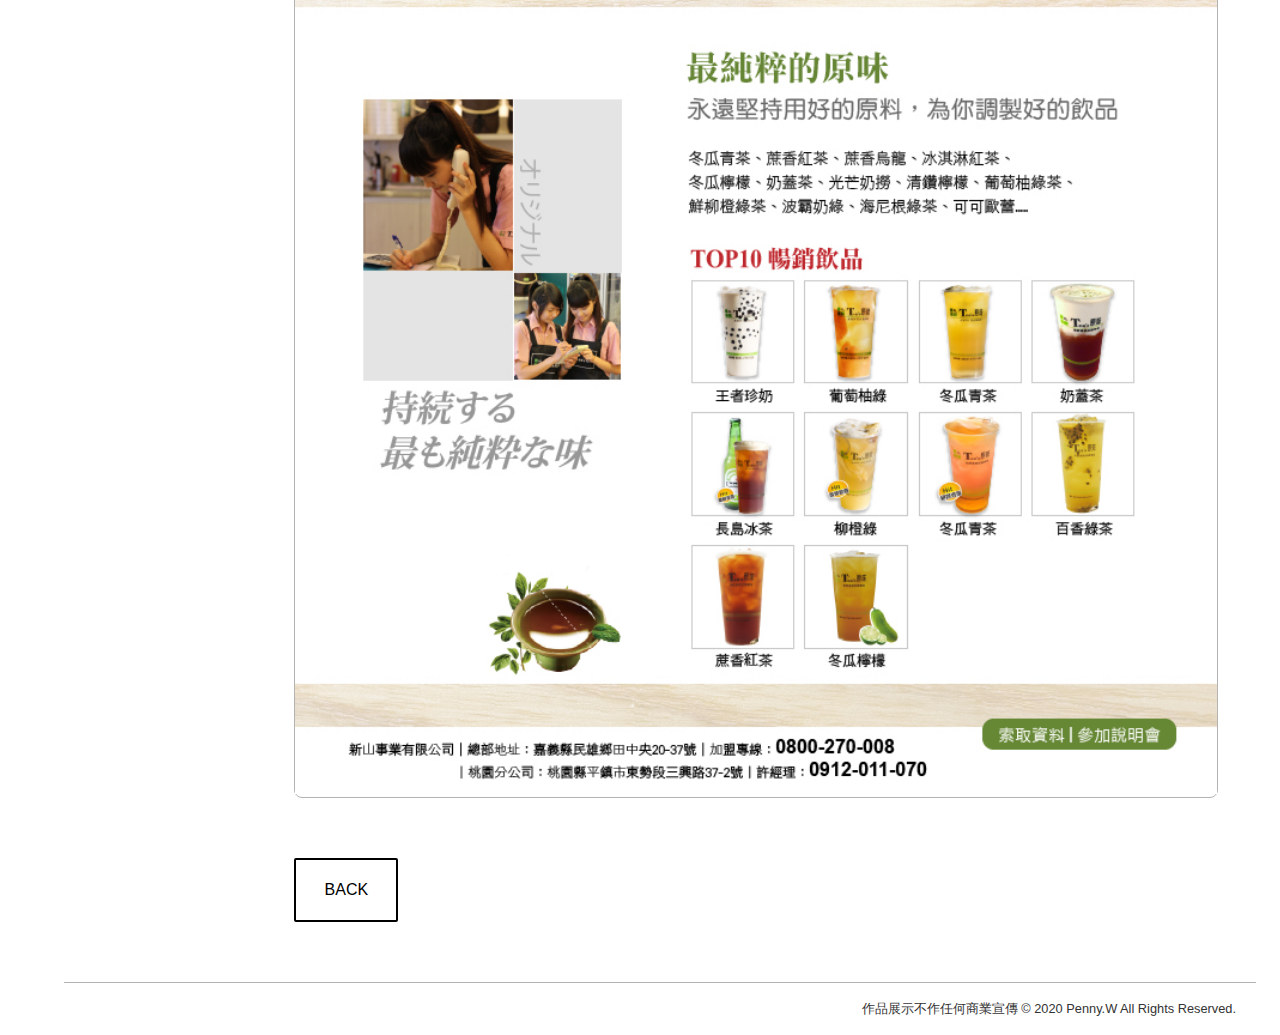
<file: web05.html>
<!doctype html>
<html>
<head>
<meta charset="utf-8">
<meta name="viewport" content="width=device-width, initial-scale=1">

<title>The Portfolio of PENNY WANG</title>
<link href="css/reset.css" rel="stylesheet" type="text/css">
<link href="css/layout_project.css" rel="stylesheet" type="text/css">
<link href="css/NAV.css" rel="stylesheet" type="text/css">
<link href="colorbox.css" rel="stylesheet" type="text/css" />
<link href="https://fonts.googleapis.com/css?family=Poiret One&display=swap" rel="stylesheet">
</head>



<body onload="MM_preloadImages('img/graphic/006.jpg',)">

<div id="WRAPPER">
	<div class="MASK"></div>
	<div id="goTop"><img src="img/gotop.png" width="50px" alt="gotop"></div>
	<!-- 置頂 -->
	<div id="TOP">
		<!-- 左上logo -->
		<div id="LOGO">
			<h1><a href="index.html"><img src="img/logo2.png" width="60" alt="pennywang"></a></h1>
		</div>
		<!-- // -->

		<!-- 手機版的右上按鈕 -->
		<div id="MENU">
			<div id="BTN">
				<img src="img/open-menu.png" width="40" alt="">
			</div>
		</div>
		<!-- // -->
	</div>
	<!-- 置頂 -->

	<!-- 主選單區 -->
	<div id="NAV"> 
	    <ul>
	      <h4 id="XX"><img src="img/cancel.png" width="35"></h4>
	      <li><a href="about.html">About</a></li>
	      <li><a href="graphic.html">Graphic</a></li>
	      <li><a href="project.html">Project</a></li>
	      <li><a href="web.html">Web Design</a></li>
	      <li><a href="#">Digital Images</a></li>
	      <li><a href="mailto:penny935997@gmail.com">Contect</a></li>
	  </ul> 
	</div>
	<!-- // -->

	<!-- conect -->
	<div id="CONTENT">
		<h3>Web Design</h3>
		<div class="box01"><img src="img/web/web-A5-01.jpg"></div>
		<div class="box01"><img src="img/web/web-A5-02.jpg"></div>
		
		<div class="backbtn"><a href="web.html">BACK</a></div>
	</div>
	<!-- // -->


	<!-- footer -->
	<div id="FOOTER">
		作品展示不作任何商業宣傳 © 2020 Penny.W All Rights Reserved.
	</div>
	<!-- // -->
	
</div>
	

<script src="https://ajax.googleapis.com/ajax/libs/jquery/2.0.3/jquery.min.js"></script>
<script src="flycan.js"></script>
</script>

</body>
</html>
</file>
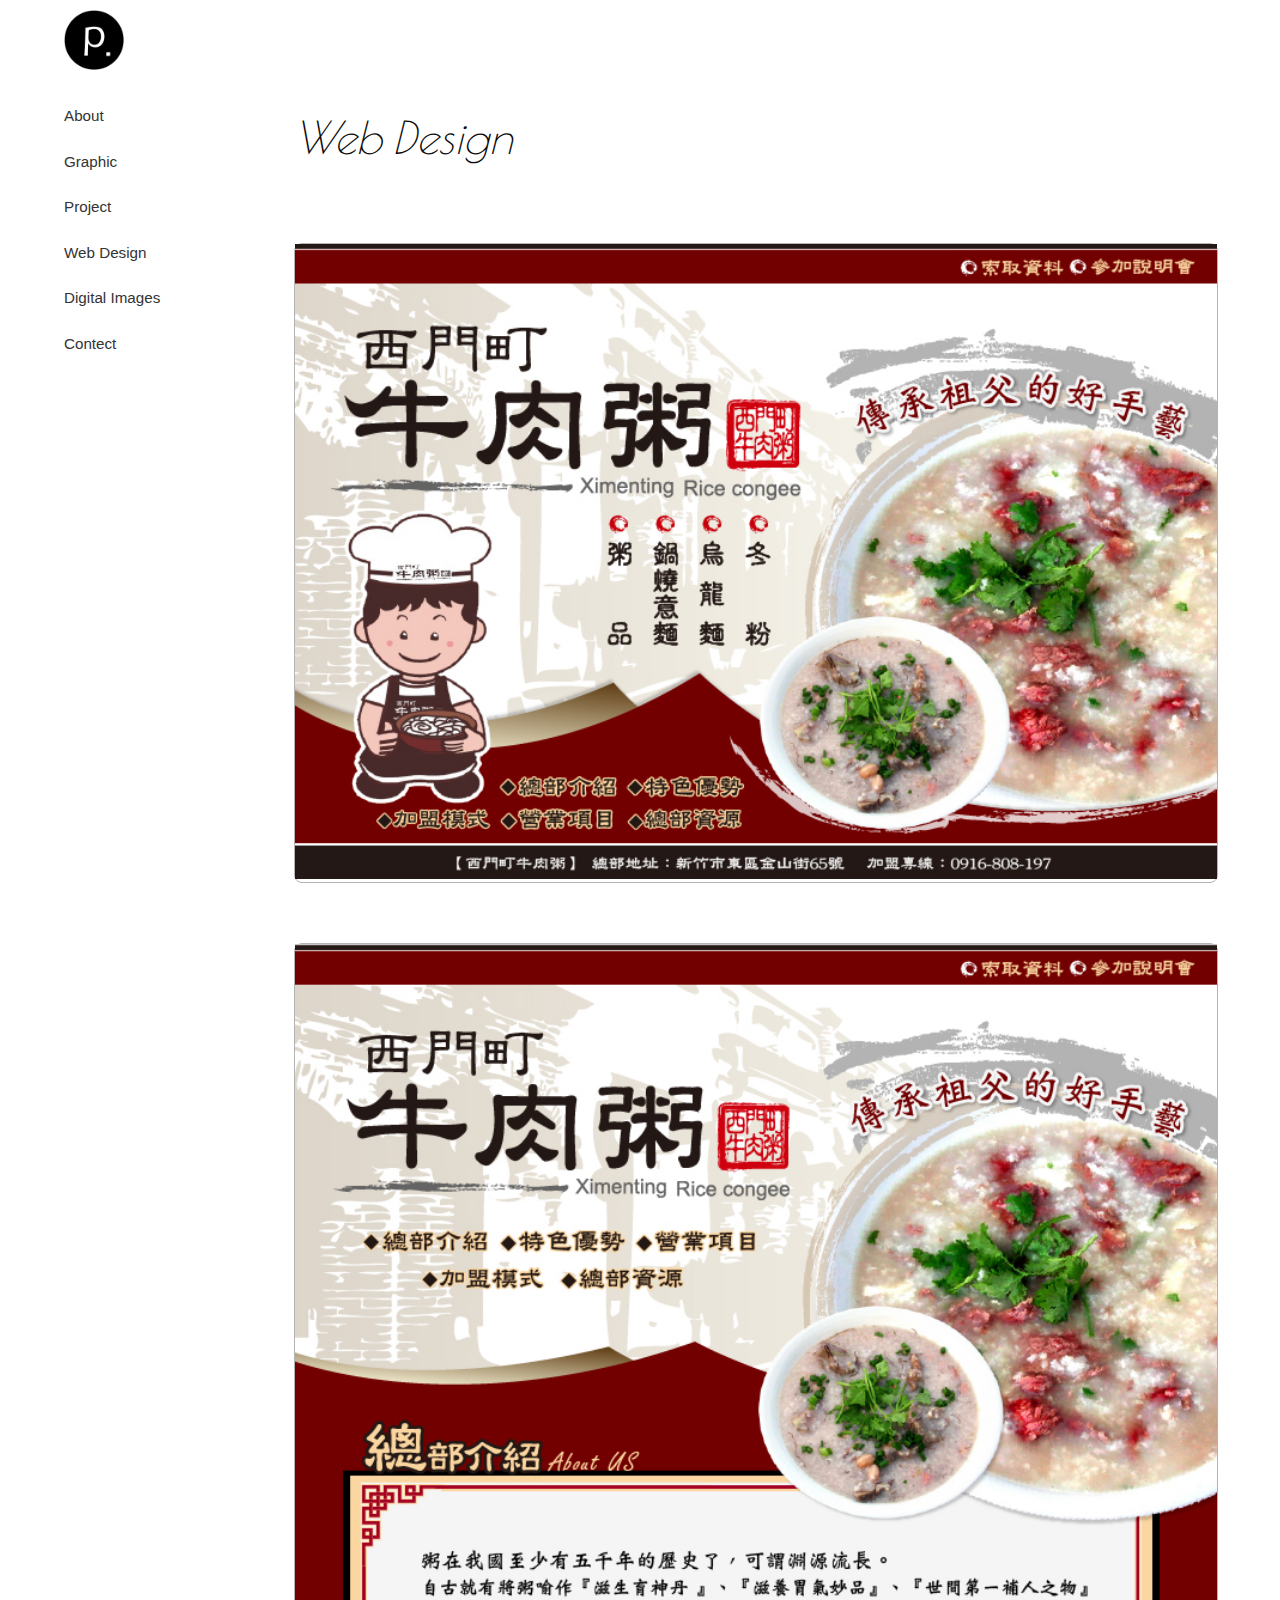
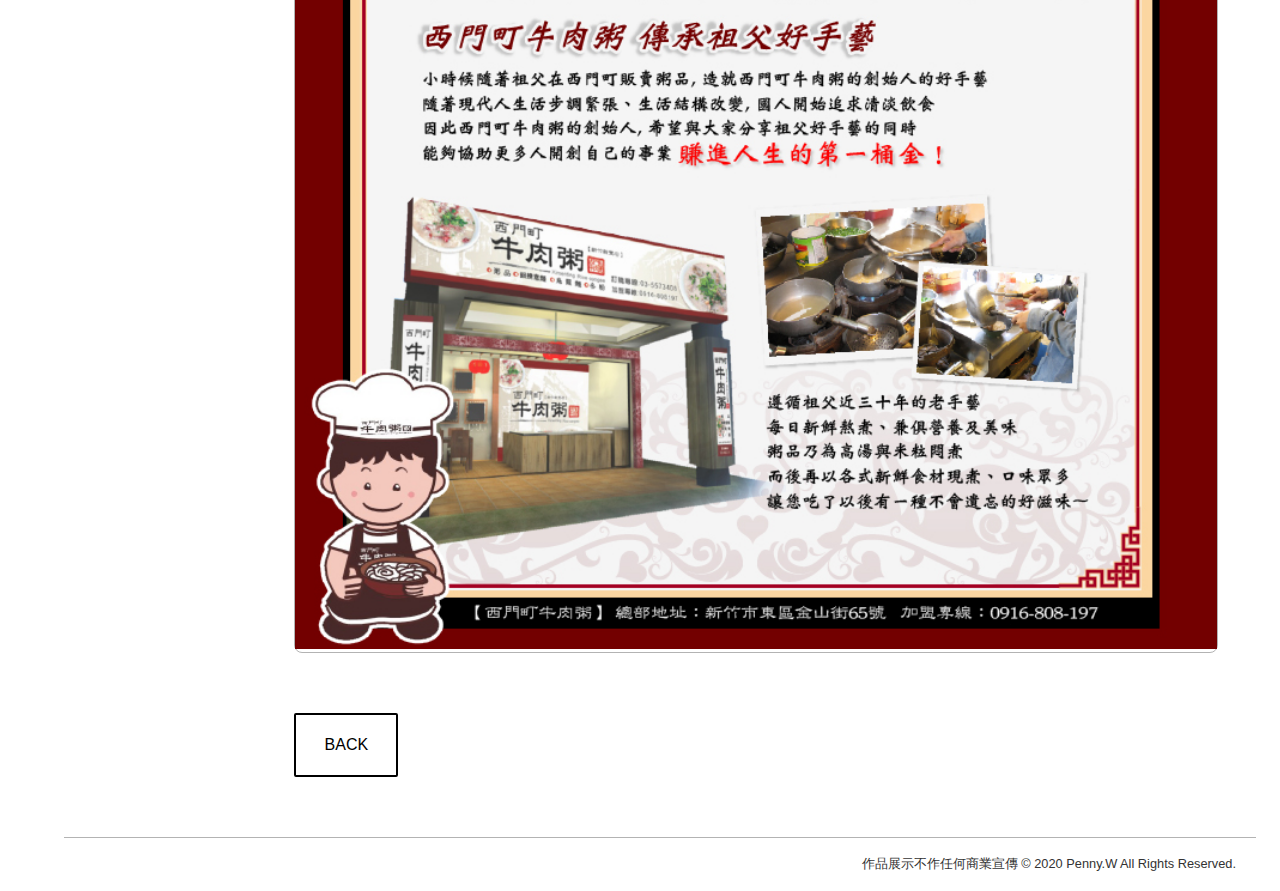
<file: web06.html>
<!doctype html>
<html>
<head>
<meta charset="utf-8">
<meta name="viewport" content="width=device-width, initial-scale=1">

<title>The Portfolio of PENNY WANG</title>
<link href="css/reset.css" rel="stylesheet" type="text/css">
<link href="css/layout_project.css" rel="stylesheet" type="text/css">
<link href="css/NAV.css" rel="stylesheet" type="text/css">
<link href="colorbox.css" rel="stylesheet" type="text/css" />
<link href="https://fonts.googleapis.com/css?family=Poiret One&display=swap" rel="stylesheet">
</head>



<body onload="MM_preloadImages('img/graphic/006.jpg',)">

<div id="WRAPPER">
	<div class="MASK"></div>
	<div id="goTop"><img src="img/gotop.png" width="50px" alt="gotop"></div>
	<!-- 置頂 -->
	<div id="TOP">
		<!-- 左上logo -->
		<div id="LOGO">
			<h1><a href="index.html"><img src="img/logo2.png" width="60" alt="pennywang"></a></h1>
		</div>
		<!-- // -->

		<!-- 手機版的右上按鈕 -->
		<div id="MENU">
			<div id="BTN">
				<img src="img/open-menu.png" width="40" alt="">
			</div>
		</div>
		<!-- // -->
	</div>
	<!-- 置頂 -->

	<!-- 主選單區 -->
	<div id="NAV"> 
	    <ul>
	      <h4 id="XX"><img src="img/cancel.png" width="35"></h4>
	      <li><a href="about.html">About</a></li>
	      <li><a href="graphic.html">Graphic</a></li>
	      <li><a href="project.html">Project</a></li>
	      <li><a href="web.html">Web Design</a></li>
	      <li><a href="#">Digital Images</a></li>
	      <li><a href="mailto:penny935997@gmail.com">Contect</a></li>
	  </ul> 
	</div>
	<!-- // -->

	<!-- conect -->
	<div id="CONTENT">
		<h3>Web Design</h3>
		<div class="box01"><img src="img/web/web-A6-01.jpg"></div>
		<div class="box01"><img src="img/web/web-A6-02.jpg"></div>
		
		<div class="backbtn"><a href="web.html">BACK</a></div>
	</div>
	<!-- // -->


	<!-- footer -->
	<div id="FOOTER">
		作品展示不作任何商業宣傳 © 2020 Penny.W All Rights Reserved.
	</div>
	<!-- // -->
	
</div>
	

<script src="https://ajax.googleapis.com/ajax/libs/jquery/2.0.3/jquery.min.js"></script>
<script src="flycan.js"></script>
</script>

</body>
</html>
</file>
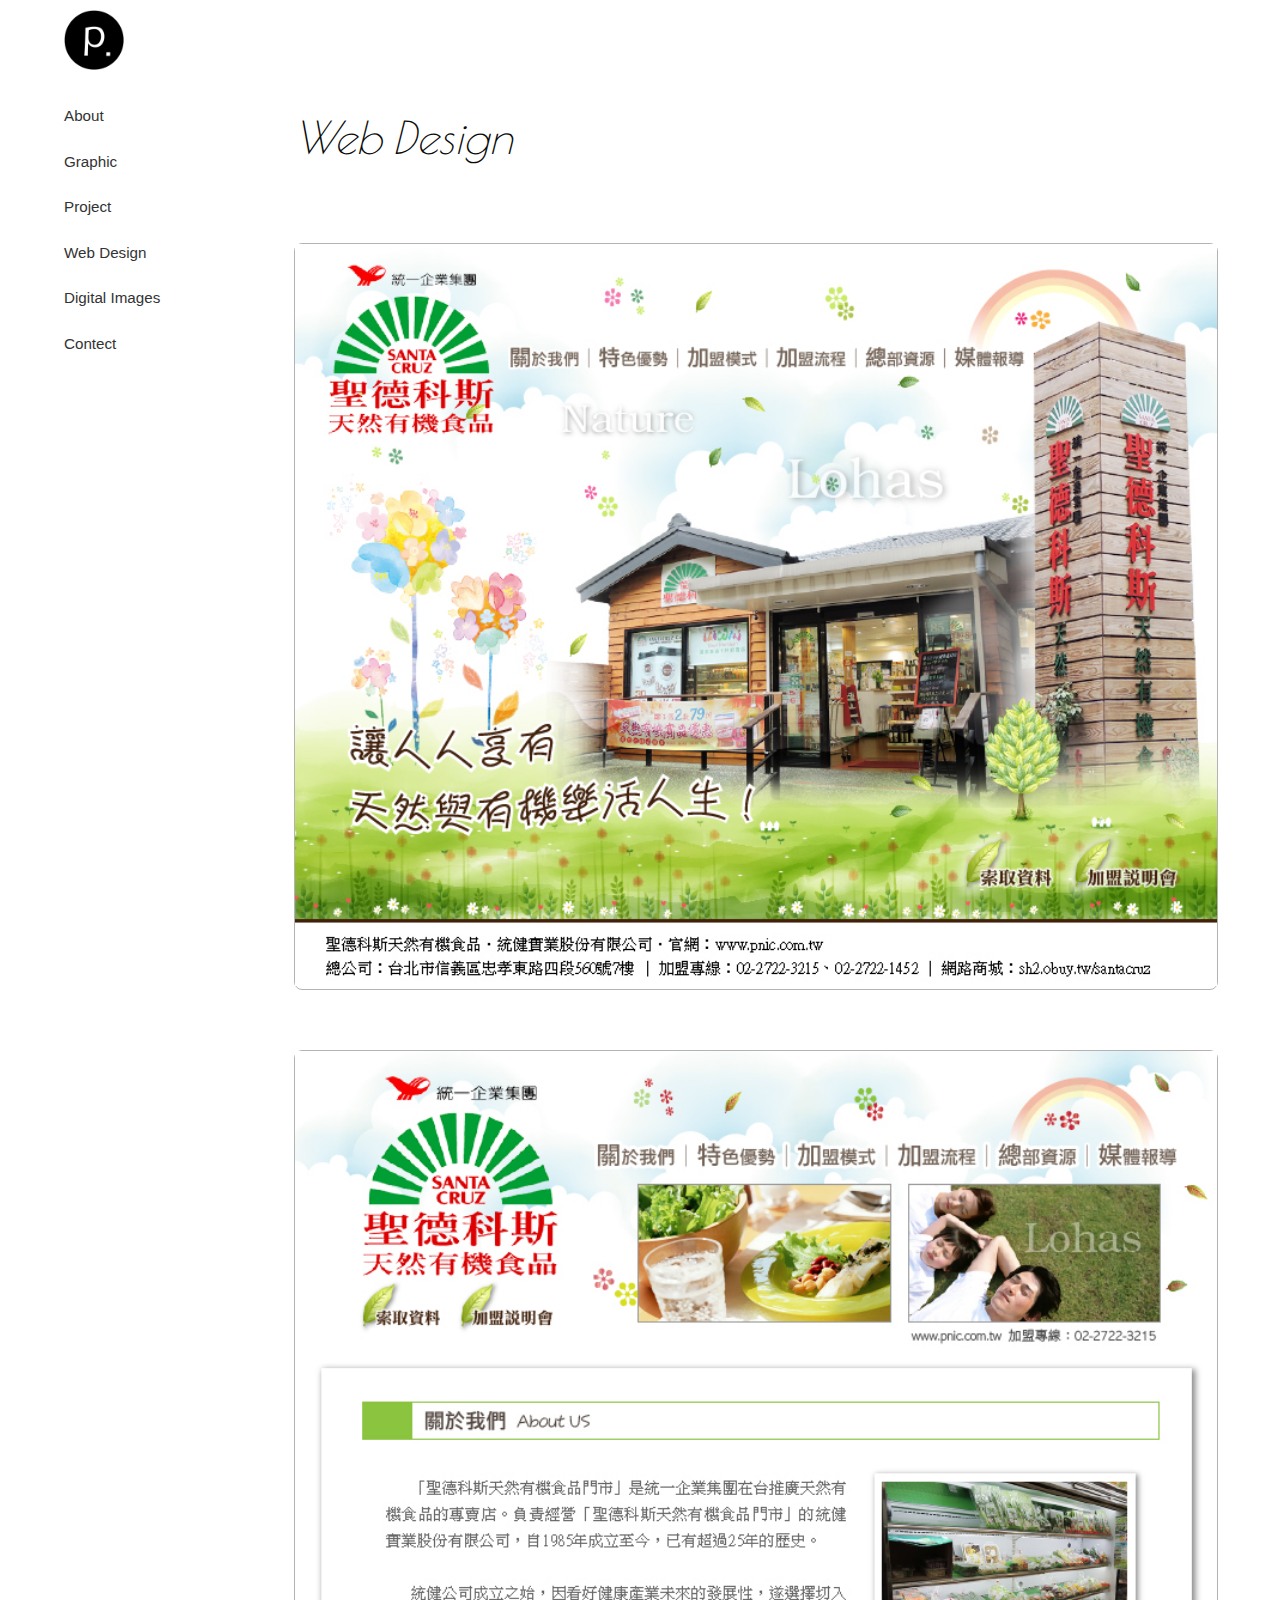
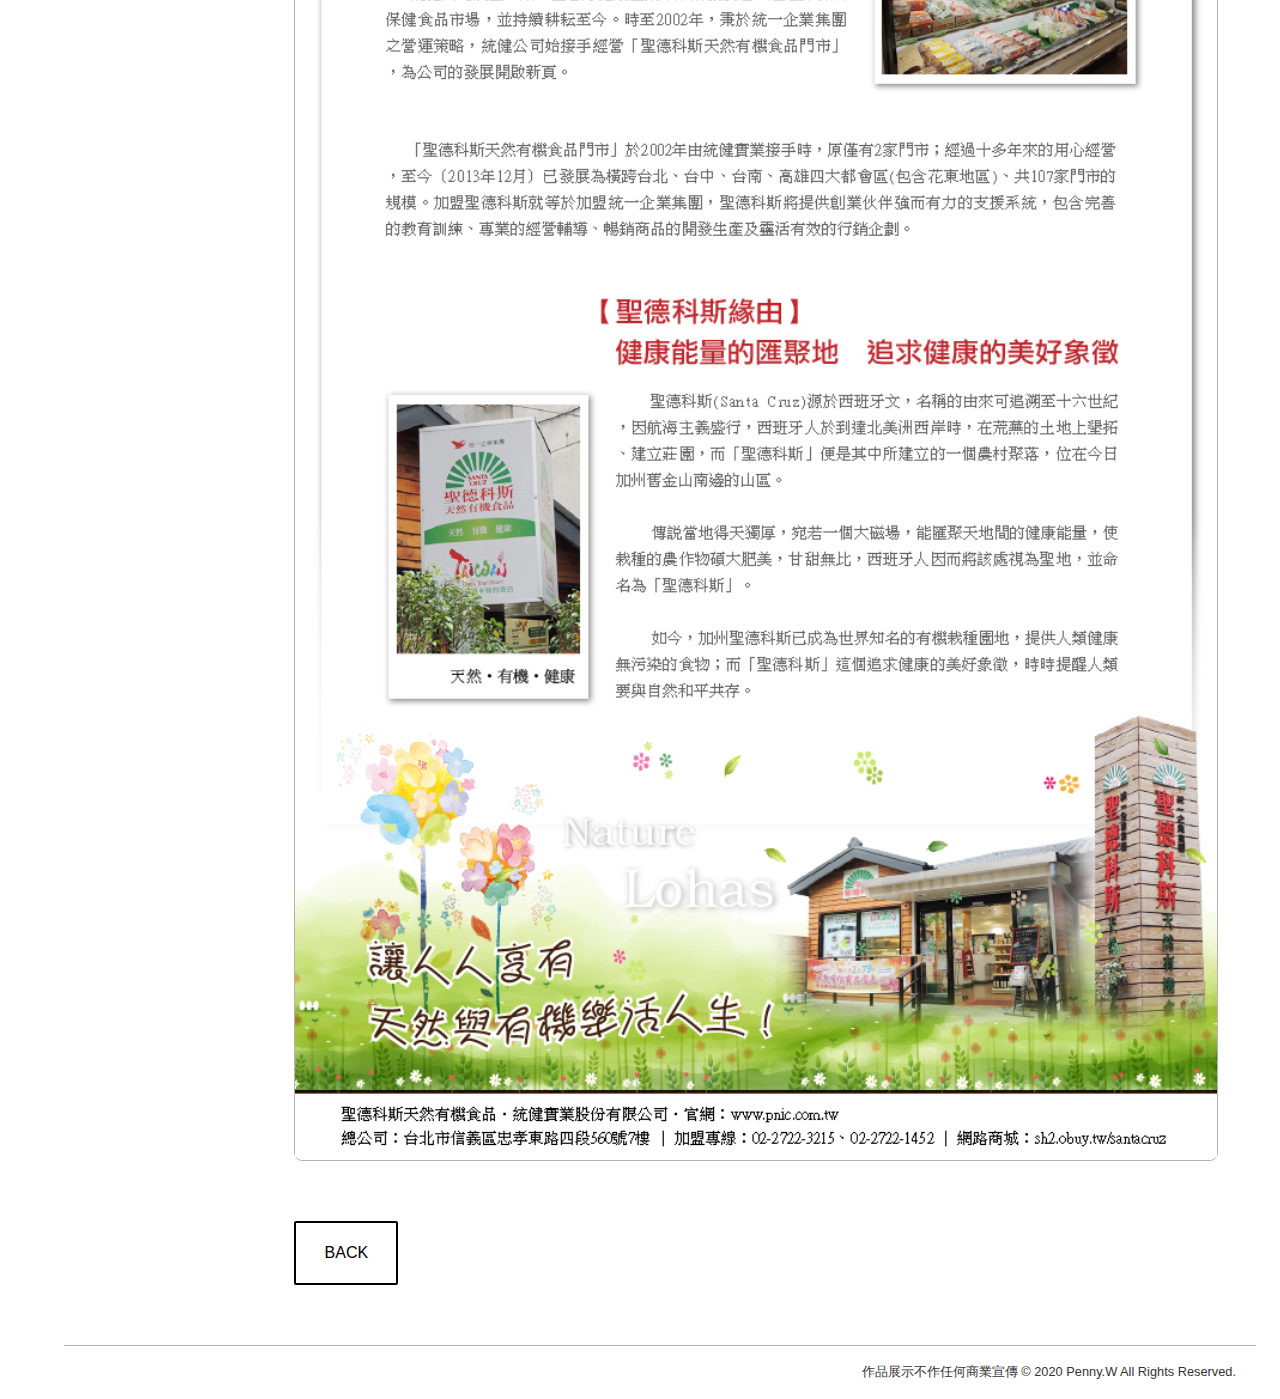
<file: web07.html>
<!doctype html>
<html>
<head>
<meta charset="utf-8">
<meta name="viewport" content="width=device-width, initial-scale=1">

<title>The Portfolio of PENNY WANG</title>
<link href="css/reset.css" rel="stylesheet" type="text/css">
<link href="css/layout_project.css" rel="stylesheet" type="text/css">
<link href="css/NAV.css" rel="stylesheet" type="text/css">
<link href="colorbox.css" rel="stylesheet" type="text/css" />
<link href="https://fonts.googleapis.com/css?family=Poiret One&display=swap" rel="stylesheet">
</head>



<body onload="MM_preloadImages('img/graphic/006.jpg',)">

<div id="WRAPPER">
	<div class="MASK"></div>
	<div id="goTop"><img src="img/gotop.png" width="50px" alt="gotop"></div>
	<!-- 置頂 -->
	<div id="TOP">
		<!-- 左上logo -->
		<div id="LOGO">
			<h1><a href="index.html"><img src="img/logo2.png" width="60" alt="pennywang"></a></h1>
		</div>
		<!-- // -->

		<!-- 手機版的右上按鈕 -->
		<div id="MENU">
			<div id="BTN">
				<img src="img/open-menu.png" width="40" alt="">
			</div>
		</div>
		<!-- // -->
	</div>
	<!-- 置頂 -->

	<!-- 主選單區 -->
	<div id="NAV"> 
	    <ul>
	      <h4 id="XX"><img src="img/cancel.png" width="35"></h4>
	      <li><a href="about.html">About</a></li>
	      <li><a href="graphic.html">Graphic</a></li>
	      <li><a href="project.html">Project</a></li>
	      <li><a href="web.html">Web Design</a></li>
	      <li><a href="#">Digital Images</a></li>
	      <li><a href="mailto:penny935997@gmail.com">Contect</a></li>
	  </ul> 
	</div>
	<!-- // -->

	<!-- conect -->
	<div id="CONTENT">
		<h3>Web Design</h3>
		<div class="box01"><img src="img/web/web-A7-01.jpg"></div>
		<div class="box01"><img src="img/web/web-A7-02.jpg"></div>
		
		<div class="backbtn"><a href="web.html">BACK</a></div>
	</div>
	<!-- // -->


	<!-- footer -->
	<div id="FOOTER">
		作品展示不作任何商業宣傳 © 2020 Penny.W All Rights Reserved.
	</div>
	<!-- // -->
	
</div>
	

<script src="https://ajax.googleapis.com/ajax/libs/jquery/2.0.3/jquery.min.js"></script>
<script src="flycan.js"></script>
</script>

</body>
</html>
</file>
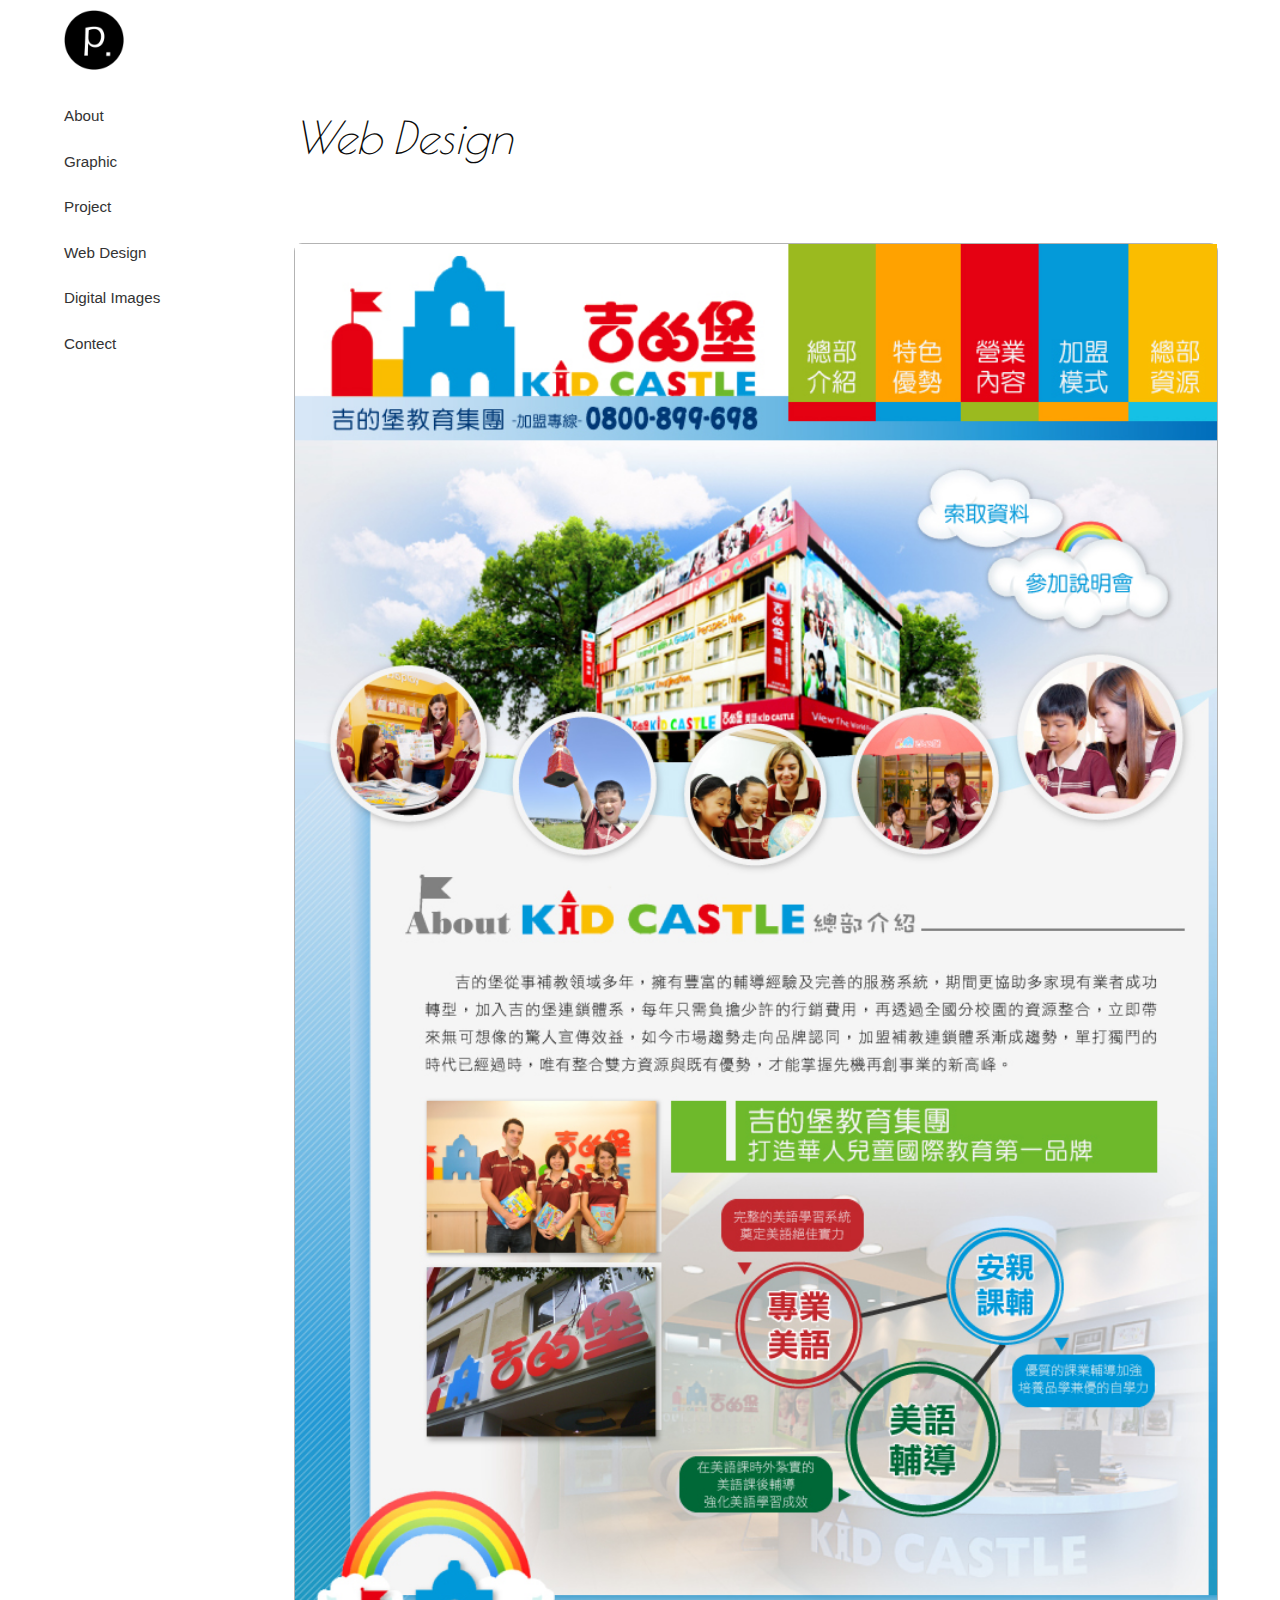
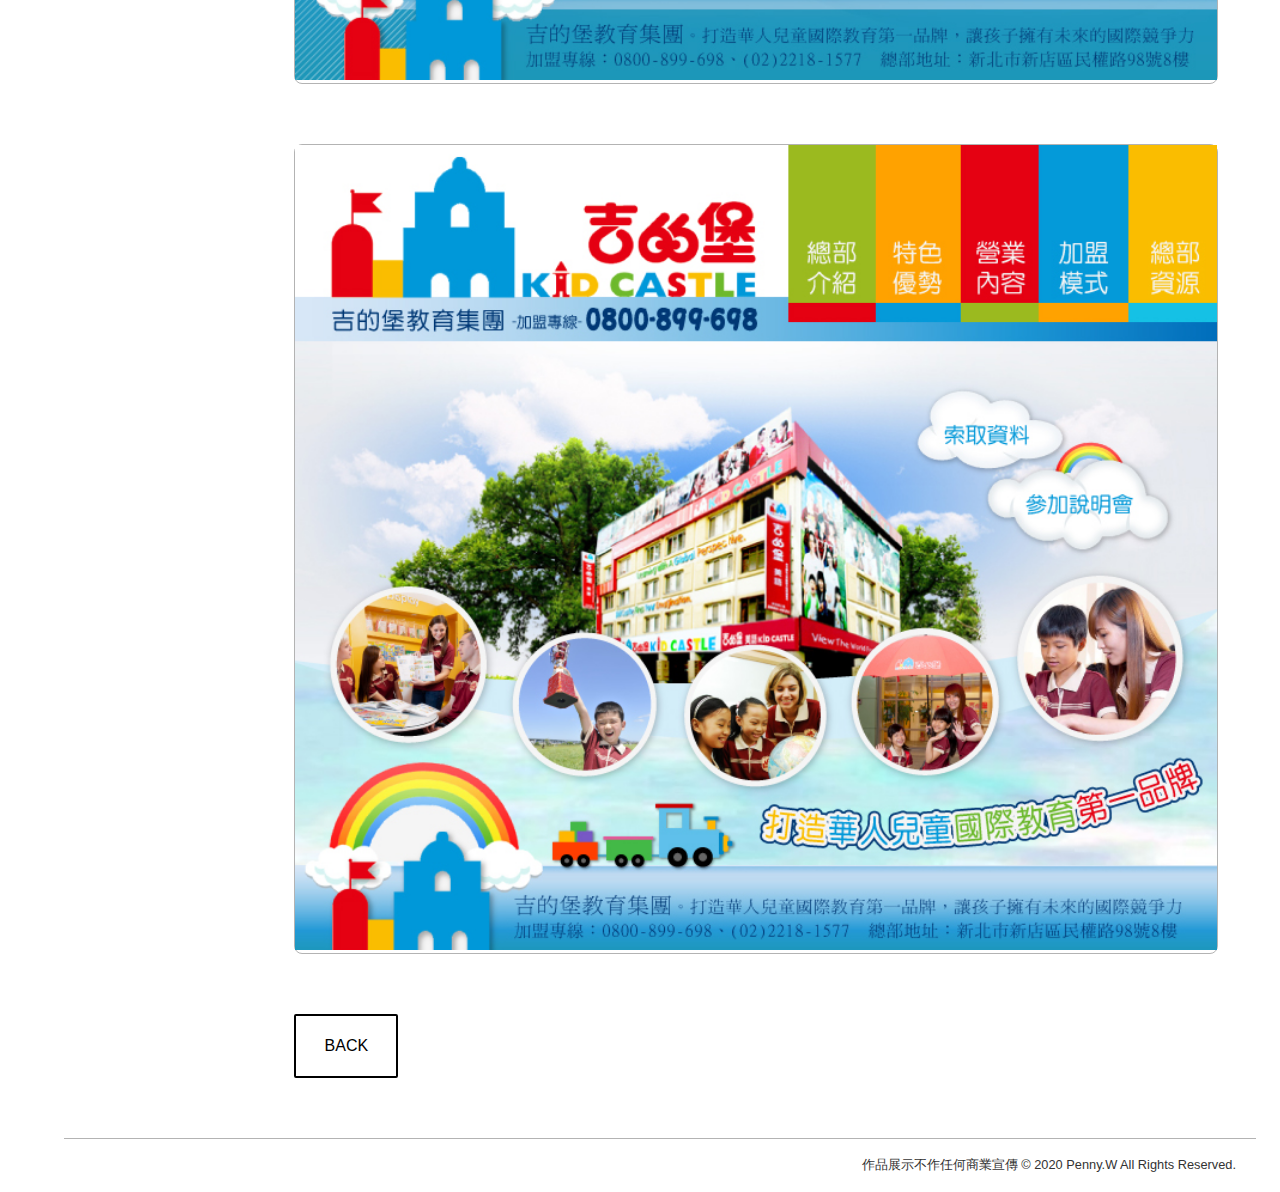
<file: web08.html>
<!doctype html>
<html>
<head>
<meta charset="utf-8">
<meta name="viewport" content="width=device-width, initial-scale=1">

<title>The Portfolio of PENNY WANG</title>
<link href="css/reset.css" rel="stylesheet" type="text/css">
<link href="css/layout_project.css" rel="stylesheet" type="text/css">
<link href="css/NAV.css" rel="stylesheet" type="text/css">
<link href="colorbox.css" rel="stylesheet" type="text/css" />
<link href="https://fonts.googleapis.com/css?family=Poiret One&display=swap" rel="stylesheet">
</head>



<body onload="MM_preloadImages('img/graphic/006.jpg',)">

<div id="WRAPPER">
	<div class="MASK"></div>
	<div id="goTop"><img src="img/gotop.png" width="50px" alt="gotop"></div>
	<!-- 置頂 -->
	<div id="TOP">
		<!-- 左上logo -->
		<div id="LOGO">
			<h1><a href="index.html"><img src="img/logo2.png" width="60" alt="pennywang"></a></h1>
		</div>
		<!-- // -->

		<!-- 手機版的右上按鈕 -->
		<div id="MENU">
			<div id="BTN">
				<img src="img/open-menu.png" width="40" alt="">
			</div>
		</div>
		<!-- // -->
	</div>
	<!-- 置頂 -->

	<!-- 主選單區 -->
	<div id="NAV"> 
	    <ul>
	      <h4 id="XX"><img src="img/cancel.png" width="35"></h4>
	      <li><a href="about.html">About</a></li>
	      <li><a href="graphic.html">Graphic</a></li>
	      <li><a href="project.html">Project</a></li>
	      <li><a href="web.html">Web Design</a></li>
	      <li><a href="#">Digital Images</a></li>
	      <li><a href="mailto:penny935997@gmail.com">Contect</a></li>
	  </ul> 
	</div>
	<!-- // -->

	<!-- conect -->
	<div id="CONTENT">
		<h3>Web Design</h3>
		<div class="box01"><img src="img/web/web-A8-01.jpg"></div>
		<div class="box01"><img src="img/web/web-A8-02.jpg"></div>
		
		<div class="backbtn"><a href="web.html">BACK</a></div>
	</div>
	<!-- // -->


	<!-- footer -->
	<div id="FOOTER">
		作品展示不作任何商業宣傳 © 2020 Penny.W All Rights Reserved.
	</div>
	<!-- // -->
	
</div>
	

<script src="https://ajax.googleapis.com/ajax/libs/jquery/2.0.3/jquery.min.js"></script>
<script src="flycan.js"></script>
</script>

</body>
</html>
</file>
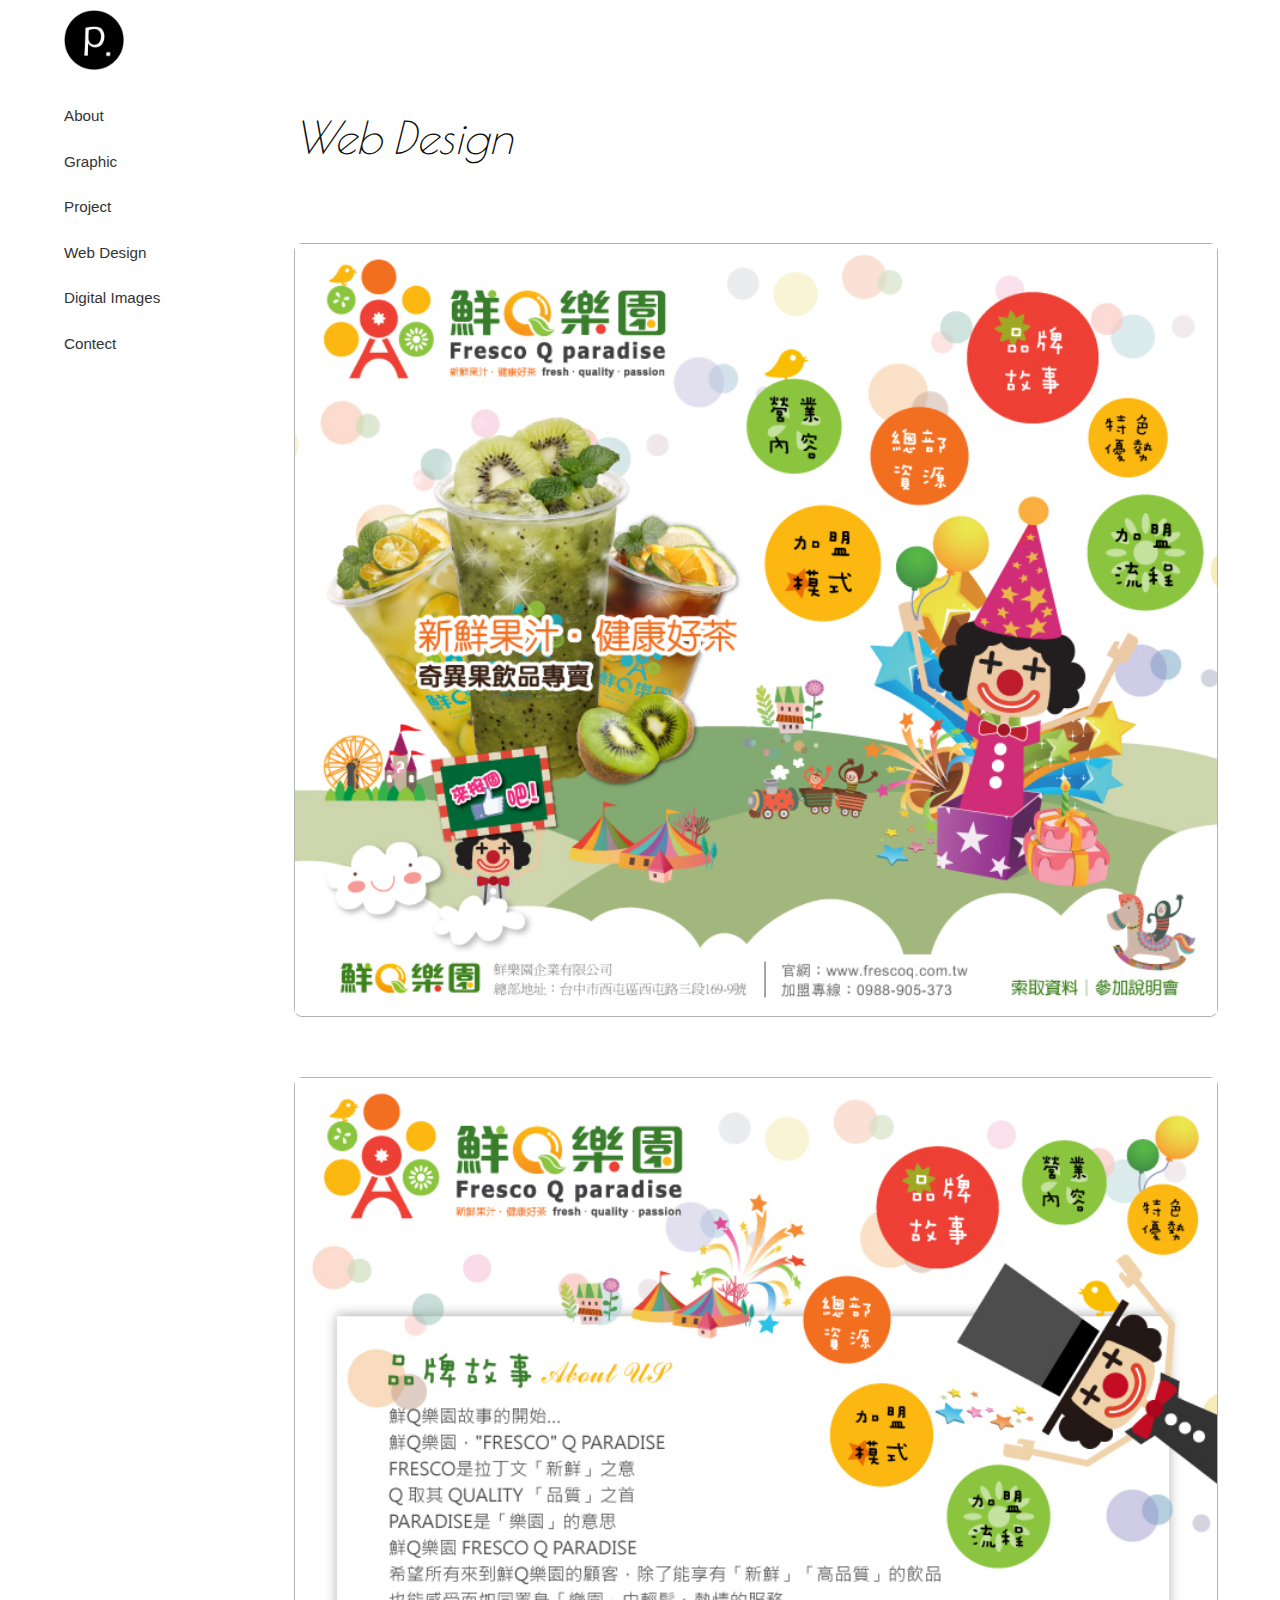
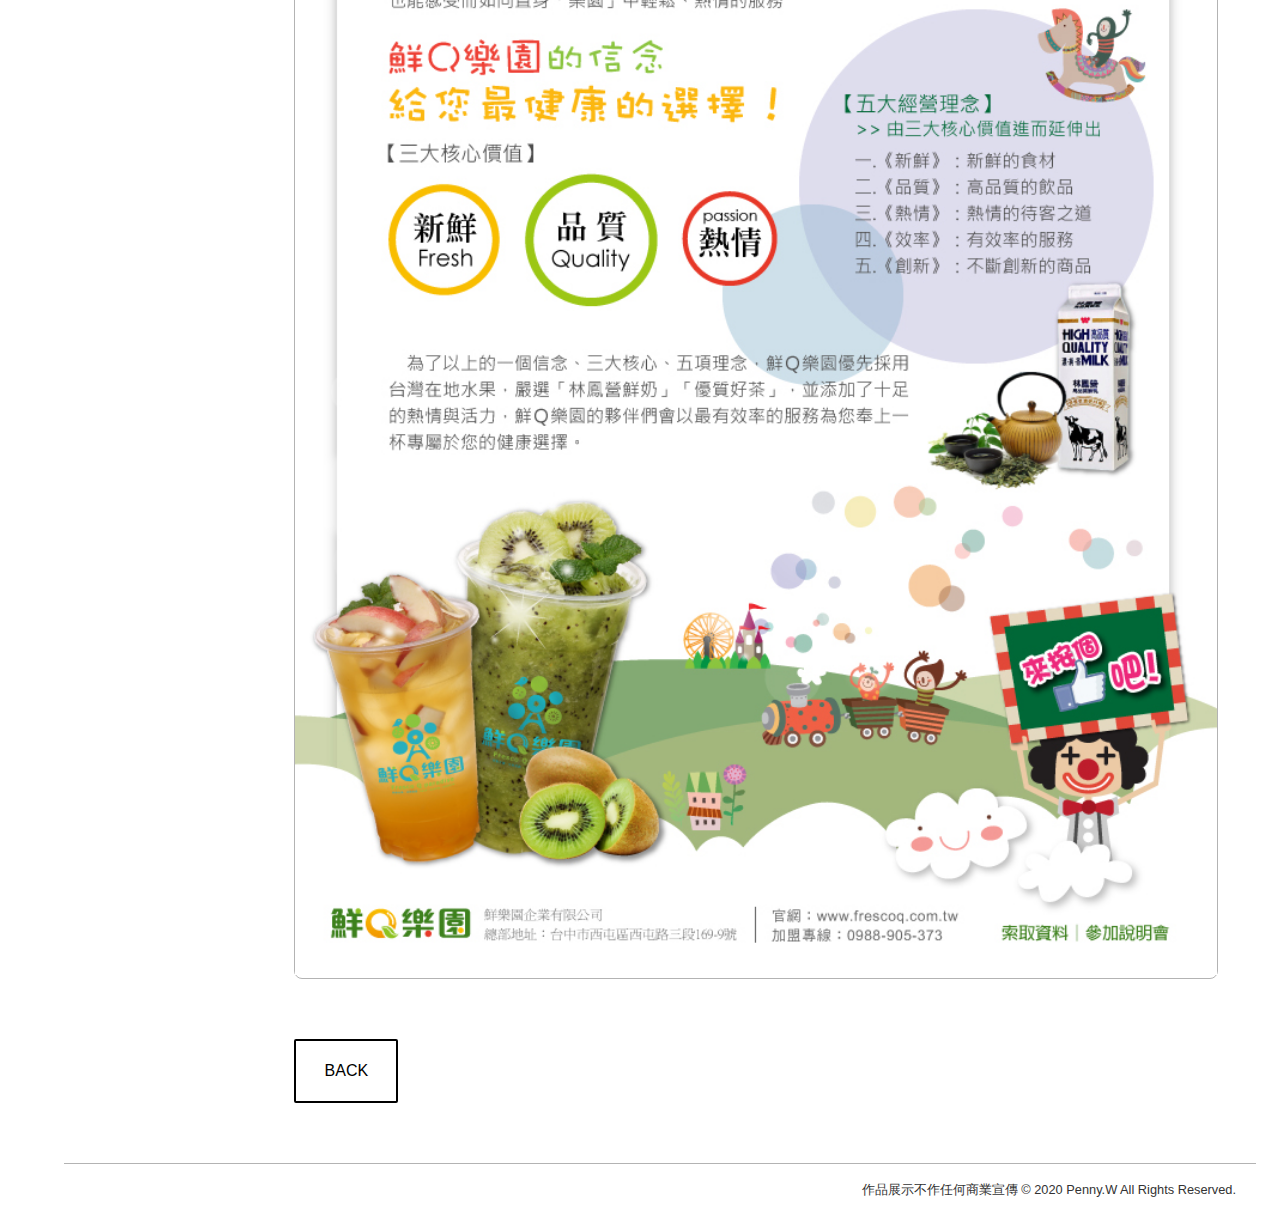
<file: web09.html>
<!doctype html>
<html>
<head>
<meta charset="utf-8">
<meta name="viewport" content="width=device-width, initial-scale=1">

<title>The Portfolio of PENNY WANG</title>
<link href="css/reset.css" rel="stylesheet" type="text/css">
<link href="css/layout_project.css" rel="stylesheet" type="text/css">
<link href="css/NAV.css" rel="stylesheet" type="text/css">
<link href="colorbox.css" rel="stylesheet" type="text/css" />
<link href="https://fonts.googleapis.com/css?family=Poiret One&display=swap" rel="stylesheet">
</head>



<body onload="MM_preloadImages('img/graphic/006.jpg',)">

<div id="WRAPPER">
	<div class="MASK"></div>
	<div id="goTop"><img src="img/gotop.png" width="50px" alt="gotop"></div>
	<!-- 置頂 -->
	<div id="TOP">
		<!-- 左上logo -->
		<div id="LOGO">
			<h1><a href="index.html"><img src="img/logo2.png" width="60" alt="pennywang"></a></h1>
		</div>
		<!-- // -->

		<!-- 手機版的右上按鈕 -->
		<div id="MENU">
			<div id="BTN">
				<img src="img/open-menu.png" width="40" alt="">
			</div>
		</div>
		<!-- // -->
	</div>
	<!-- 置頂 -->

	<!-- 主選單區 -->
	<div id="NAV"> 
	    <ul>
	      <h4 id="XX"><img src="img/cancel.png" width="35"></h4>
	      <li><a href="about.html">About</a></li>
	      <li><a href="graphic.html">Graphic</a></li>
	      <li><a href="project.html">Project</a></li>
	      <li><a href="web.html">Web Design</a></li>
	      <li><a href="#">Digital Images</a></li>
	      <li><a href="mailto:penny935997@gmail.com">Contect</a></li>
	  </ul> 
	</div>
	<!-- // -->

	<!-- conect -->
	<div id="CONTENT">
		<h3>Web Design</h3>
		<div class="box01"><img src="img/web/web-A9-01.jpg"></div>
		<div class="box01"><img src="img/web/web-A9-02.jpg"></div>
		
		<div class="backbtn"><a href="web.html">BACK</a></div>
	</div>
	<!-- // -->


	<!-- footer -->
	<div id="FOOTER">
		作品展示不作任何商業宣傳 © 2020 Penny.W All Rights Reserved.
	</div>
	<!-- // -->
	
</div>
	

<script src="https://ajax.googleapis.com/ajax/libs/jquery/2.0.3/jquery.min.js"></script>
<script src="flycan.js"></script>
</script>

</body>
</html>
</file>
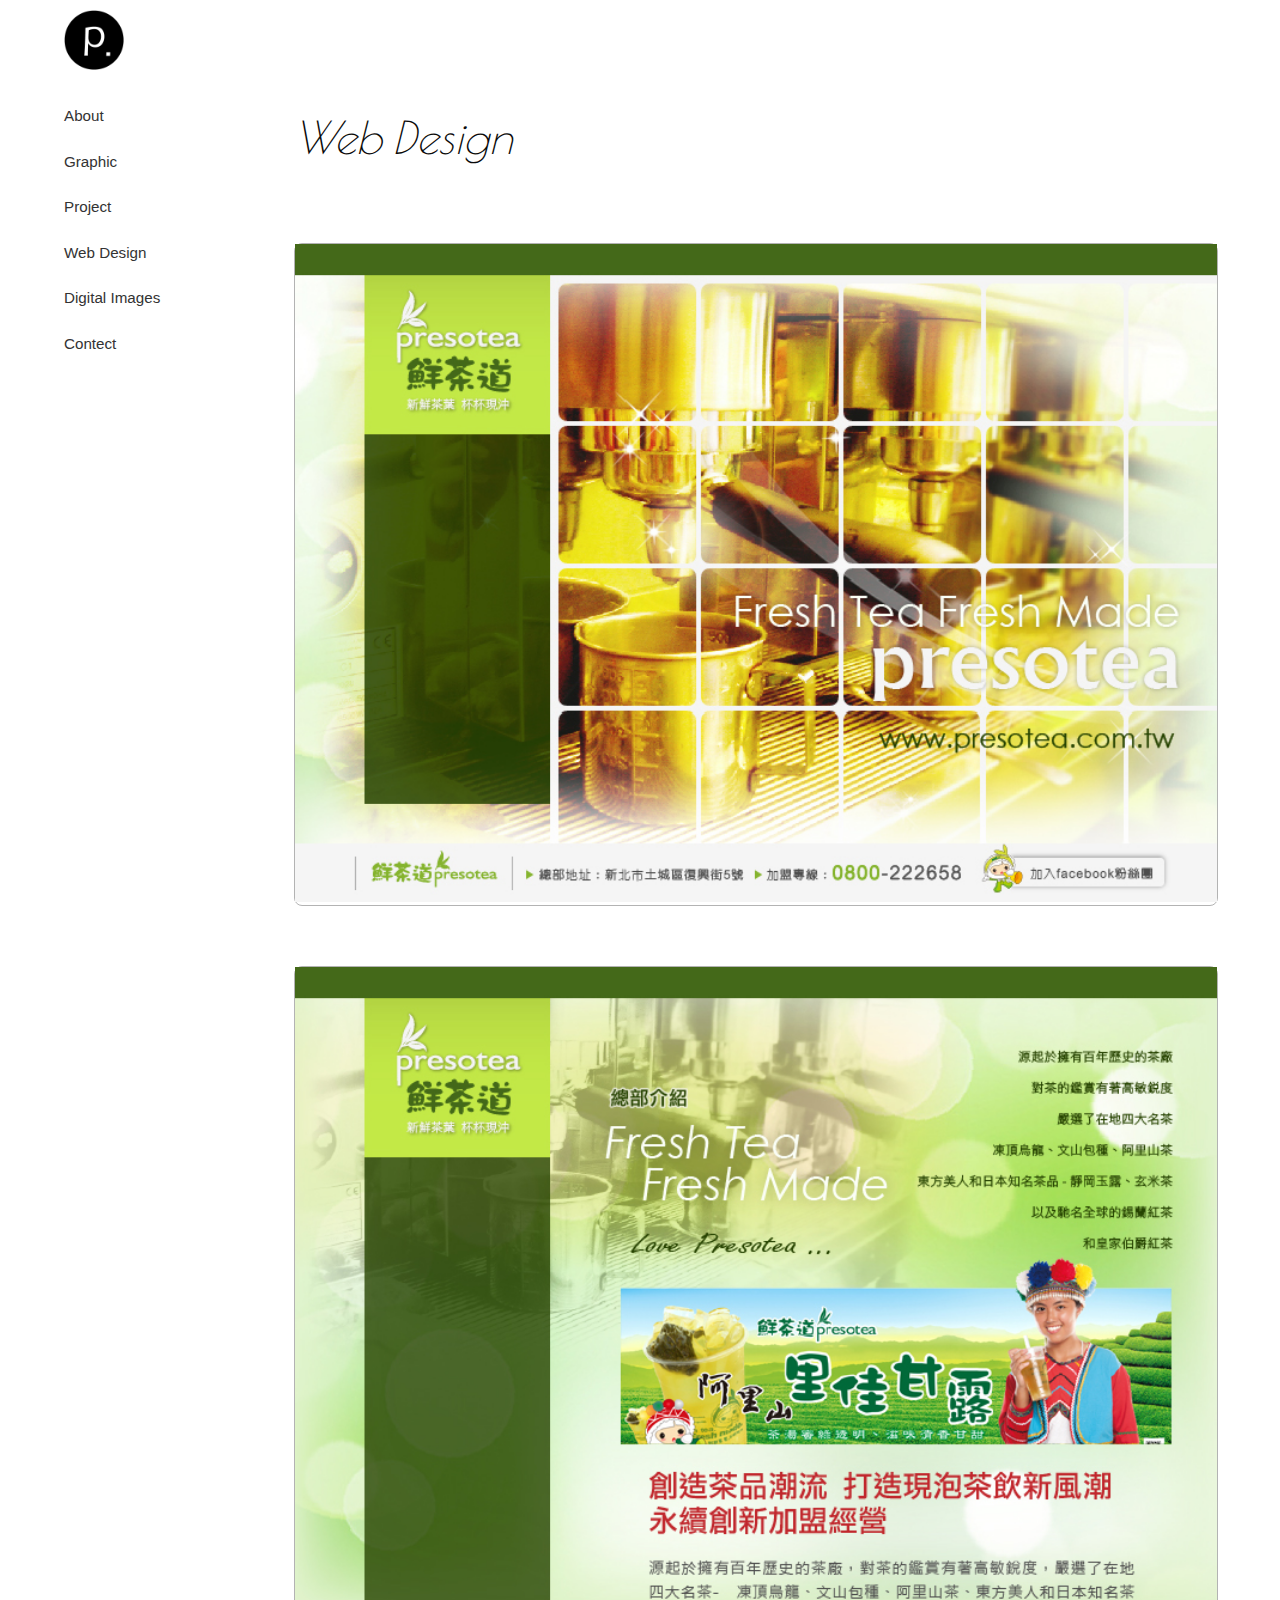
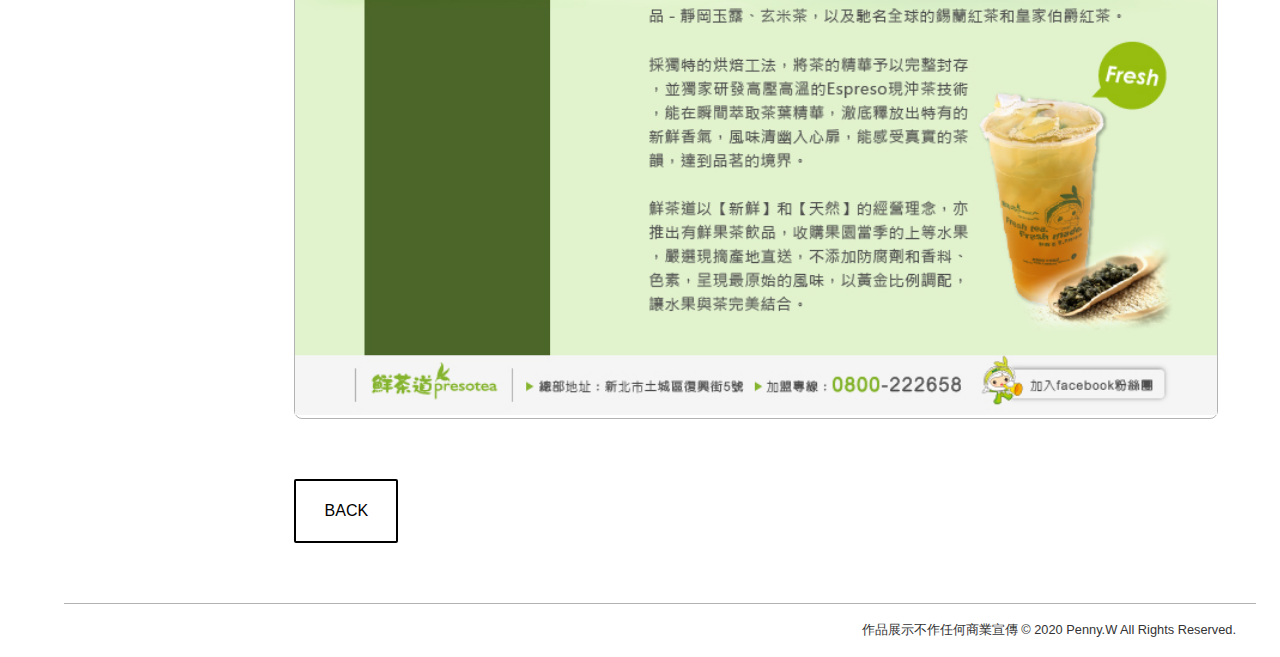
<file: web10.html>
<!doctype html>
<html>
<head>
<meta charset="utf-8">
<meta name="viewport" content="width=device-width, initial-scale=1">

<title>The Portfolio of PENNY WANG</title>
<link href="css/reset.css" rel="stylesheet" type="text/css">
<link href="css/layout_project.css" rel="stylesheet" type="text/css">
<link href="css/NAV.css" rel="stylesheet" type="text/css">
<link href="colorbox.css" rel="stylesheet" type="text/css" />
<link href="https://fonts.googleapis.com/css?family=Poiret One&display=swap" rel="stylesheet">
</head>



<body onload="MM_preloadImages('img/graphic/006.jpg',)">

<div id="WRAPPER">
	<div class="MASK"></div>
	<div id="goTop"><img src="img/gotop.png" width="50px" alt="gotop"></div>
	<!-- 置頂 -->
	<div id="TOP">
		<!-- 左上logo -->
		<div id="LOGO">
			<h1><a href="index.html"><img src="img/logo2.png" width="60" alt="pennywang"></a></h1>
		</div>
		<!-- // -->

		<!-- 手機版的右上按鈕 -->
		<div id="MENU">
			<div id="BTN">
				<img src="img/open-menu.png" width="40" alt="">
			</div>
		</div>
		<!-- // -->
	</div>
	<!-- 置頂 -->

	<!-- 主選單區 -->
	<div id="NAV"> 
	    <ul>
	      <h4 id="XX"><img src="img/cancel.png" width="35"></h4>
	      <li><a href="about.html">About</a></li>
	      <li><a href="graphic.html">Graphic</a></li>
	      <li><a href="project.html">Project</a></li>
	      <li><a href="web.html">Web Design</a></li>
	      <li><a href="#">Digital Images</a></li>
	      <li><a href="mailto:penny935997@gmail.com">Contect</a></li>
	  </ul> 
	</div>
	<!-- // -->

	<!-- conect -->
	<div id="CONTENT">
		<h3>Web Design</h3>
		<div class="box01"><img src="img/web/web-A10-01.jpg"></div>
		<div class="box01"><img src="img/web/web-A10-02.jpg"></div>
		
		<div class="backbtn"><a href="web.html">BACK</a></div>
	</div>
	<!-- // -->


	<!-- footer -->
	<div id="FOOTER">
		作品展示不作任何商業宣傳 © 2020 Penny.W All Rights Reserved.
	</div>
	<!-- // -->
	
</div>
	

<script src="https://ajax.googleapis.com/ajax/libs/jquery/2.0.3/jquery.min.js"></script>
<script src="flycan.js"></script>
</script>

</body>
</html>
</file>
<file: css/NAV.css>
html, body{	
	font-family:Helvetica, sans-serif ,"Microsoft JhengHei";
	-webkit-text-size-adjust:none;
	background-color:#FFF;
}

/* --電腦版型------------------------------------- */

#MENU{ /* phone */
	display:none;
}

#NAV{
	float:left;
	width:20%;
	margin:0 auto;	
}

#NAV #XX{
	display:none;
}

.MASK { /*遮罩*/
	display:none; 
} 

#NAV ul{
	width:100%;
	padding-top:20px;
}

#NAV ul li{
	width:90%;
	display: block;
	line-height: 3;
	font-size:0.95em;
	color: #333;
	font-weight: lighter;
}

#NAV ul li:hover{
	border-bottom: 1px solid #666;
	background: #f2f2f2;
}

#NAV ul li a:link{
	display: block;
	text-decoration: none;
	color: #333;
}

#NAV ul li a:hover,a:visited{
	text-decoration: none;
	color:#333;
}


@media screen and (max-width: 736px) {
	
*{
	box-sizing:border-box; /* 讓 padding 與 width 解除關係 */
}

html,body{
	-webkit-text-size-adjust:none; /* iPhone 旋轉後 文字不要放大 */
}


/* --手機版型------------------------------------- */
#TOP{
	width: 100%;
	height:100px; 
	position:fixed; /* 固定在最上面 */
	top:0;
	z-index:88;
	background-color:#fff;
}

#MENU{
	display:block;
	width:100%;
	height:80px;
	}

#MENU #BTN{
	display:block;
	width:30px;
	height:30px;
	position:absolute;
	right:30px;
	top:15px;
	cursor:pointer;
	}


#NAV #XX{
		display:block;
		width:30px;
		height:30px;
		position:absolute;
		right:40px;
		top:-30px;
		cursor:pointer;
	}

.MASK { /*遮罩*/
		width: 100%; 
		height: 100%; 
		position: fixed; 
		display: block;
		background-color:rgba(0,0,0,0.75); 
		z-index:9999; 
	} 

#NAV{
		width:80%;
		height:100%;
		background-color:rgba(255,255,255,1);	
		position:fixed;
		top:0;
		z-index:99999;
		transform:translate3d(1000px,0px,0px); 
		/*初始：把選單先推出去 -1000 營幕之外*/
	}
	
	#NAV.goIN{
		transition:all 1s ease; /* 1s 代表產生動畫時間 */
		transform:translate3d(100px,0px,0px); /*讓選單回到 0 營幕之內*/
	}
	
	#NAV.goOUT{
		transition:all 1s ease; /* 1s 代表產生動畫時間 */
		transform:translate3d(1000px,0px,0px); 
		/*把選單先推出去 -1000 營幕之外*/
	}

	
	#NAV ul{
		width:300px;
		height:250px;
		position:fixed;
		top:0;
		bottom:0;
		left:0;
		right:0;
		margin:50px auto;		
	}
	#NAV li{
		width:100%;
		float:none;
		padding-left: 20px;
	}	
	#NAV li a{
		display:block;
		width:100%;
		line-height:2.6;
		font-size: 1.3em;
	}	
	#NAV li a:hover{
		
	}
</file>
<file: css/layout_index.css>
html, body{	
	font-family:Helvetica, sans-serif ,"Microsoft JhengHei";
	-webkit-text-size-adjust:none;
	background-color:#FFF;
}

/* --電腦版型------------------------------------- */

#WRAPPER{
	width:90%;
	margin:0 auto;
}


#LOGO{
	width:100%;
	margin:0 auto;
	float: left;
}

#LOGO h1{
	padding-top:10px;
}

#CONTENT{
	float:left;
	width:80%;
	margin: 20px auto;
	overflow:hidden;
	height:500px;
	background-image:url(../img/bluesky.jpg);
	background-repeat:no-repeat;
	background-position:center bottom;
	background-size: cover;
}

#CONTENT span{
	width: 100%;
	display:block;
	text-align: left;
	font-size: 0.9em;
	line-height: 1.7;
	color: #FFF;
	background-color: #000;
	margin-top:480px;


}

#FOOTER{
	float: left;
	width:100%;
	text-align:right;
	font-size: 0.8em;
	color: #333;
	padding-bottom:20px;
}



@media screen and (max-width: 736px) {
	
*{
	box-sizing:border-box; /* 讓 padding 與 width 解除關係 */
}

html,body{
	-webkit-text-size-adjust:none; /* iPhone 旋轉後 文字不要放大 */
}



/* --手機版型------------------------------------- */

#WRAPPER{
	width:100%;
	background-image:url(images/bg.png);
	min-width:320px; /* 限定最小寬度 */
}

#LOGO h1{
	width: 150px;
	padding:10px 10px 20px 20px;
}

#LOGO h1 img{
	width: 150px;
}


#CONTENT{
	float:none;
	width:100%;
	margin:20px auto;
	overflow:hidden;
}


#CONTENT span{
	text-align: center;
}

#FOOTER{
	float: none;
	width:100%;
	font-size: 0.7em;
	text-align:center;
	line-height: 1.2;
}

}
</file>
<file: css/layout_pc.css>
html, body{	
	font-family:Helvetica, sans-serif ,"Microsoft JhengHei";
	-webkit-text-size-adjust:none;
	background-color:#FFF;
}

/* --電腦版型------------------------------------- */

#WRAPPER{
	width:90%;
	margin:0 auto;
}


#LOGO{
	width:100%;
	margin:0 auto;
	float: left;
}

#LOGO h1{
	padding-top:10px;
}

#CONTENT{
	float:left;
	width:80%;
	margin: 20px auto;
	overflow:hidden;
	height:500px;
	background-image:url(../img/bluesky.jpg);
	background-repeat:no-repeat;
	background-position:center bottom;
	background-size: cover;
}

#CONTENT span{
	width: 100%;
	display:block;
	text-align: left;
	font-size: 0.9em;
	line-height: 1.7;
	color: #FFF;
	background-color: #000;
	margin-top:480px;


}

#FOOTER{
	float: left;
	display: block; 
	width:100%;
	text-align:right;
	font-size: 0.8em;
	color: #333;
	padding-bottom:20px;
}
</file>
<file: css/layout_phone.css>
html, body{	
	font-family:Helvetica, sans-serif ,"Microsoft JhengHei";
	-webkit-text-size-adjust:none;
	background-color:#FFF;
}


@media screen and (max-width: 736px) {
	
*{
	box-sizing:border-box; /* 讓 padding 與 width 解除關係 */
}

html,body{
	-webkit-text-size-adjust:none; /* iPhone 旋轉後 文字不要放大 */
}



/* --手機版型------------------------------------- */

#WRAPPER{
	width:100%;
	background-image:url(images/bg.png);
	min-width:320px; /* 限定最小寬度 */
}

#LOGO h1{
	width: 150px;
	padding:10px 10px 20px 20px;
}

#LOGO h1 img{
	width: 150px;
}


#CONTENT{
	float:none;
	width:100%;
	margin:20px auto;
	overflow:hidden;
}


#CONTENT span{
	text-align: center;
}

#FOOTER{
	float: none;
	font-size: 0.7em;
	text-align:center;
	line-height: 1.2;
}

}
</file>
<file: css/layout_about.css>
html, body{	
	font-family:Helvetica, sans-serif ,"Microsoft JhengHei";
	-webkit-text-size-adjust:none;
	background-color:#FFF;
}

/* --電腦版型------------------------------------- */

#WRAPPER{
	width:90%;
	margin:0 auto;
}


#LOGO{
	width:100%;
	margin:0 auto;
	float: left;
}

#LOGO h1{
	padding-top:10px;
}

#CONTENT{
	float:left;
	width:80%;
	margin: 20px auto;
}

h3{
	font-size:2em;
	color:#0072E3;
	font-style: italic;
	line-height: 2;
	border-bottom:1px solid #0072E3;
	font-family: 'Poiret One', cursive;

}

.photo{
	display: inline-block;
	width: 60px;
	margin-top: 20px;
}

h4{
	font-size:1em;
	color: #333;
	line-height:3;

	display: inline-block;
	text-align: left ;
	padding-left:100px;
}

#CONTENT ul li span{
	color: #666;
	font-size: 0.9em;
	word-spacing:2;
}

#CONTENT ul{
	float: left;
	width: 450px;
}

#CONTENT ul li{
	line-height: 2;
	font-size:1em;
	color: #0072E3;
}

.pd{
	padding-left: 20px;
}

#FOOTER{
	float: left;
	width:100%;
	text-align:right;
	font-size: 0.8em;
	color: #333;
	padding:20px;
	border-top: 1px solid #b3b3b3;
}



@media screen and (max-width: 736px) {
	
*{
	box-sizing:border-box; /* 讓 padding 與 width 解除關係 */
}

html,body{
	-webkit-text-size-adjust:none; /* iPhone 旋轉後 文字不要放大 */
}



/* --手機版型------------------------------------- */

#WRAPPER{
	width:100%;
	background-color: #fff;
	min-width:320px; /* 限定最小寬度 */
}

#LOGO h1{
	/* width:60px; */
	padding:10px 10px 0 20px;
	position:fixed; /* 固定在最上面 */
	top:0;
	z-index:999;
}

#LOGO h1 img{
	/* width: 150px; */
}


#CONTENT{
	float:none;
	width:90%;
	margin:100px auto;
	overflow:hidden;
}


.photo{
	display: block;
	width:100%;
	text-align: center ;
	margin-top: 20px;
}

h4{
	font-size:1.3em;
	padding-left:0px;
	text-align: center ;
	display: block;
	width: 100%;
}

#CONTENT ul li span{
	color: #666;
	font-size:0.8em;
	word-spacing:2;
}

#CONTENT ul{
	float: none;
	width:100%;
}

#CONTENT ul li{
	font-size:1.3em;
}


#FOOTER{
	float: none;
	width:100%;
	font-size: 0.7em;
	text-align:center;
	line-height: 1.2;
	border-top: 1px solid #b3b3b3;

	background-color:#fff;
	position:fixed; /* 固定在最下面 */
	bottom:0;
	z-index:88;
}

}
</file>
<file: css/layout_work.css>
html, body{	
	font-family:Helvetica, sans-serif ,"Microsoft JhengHei";
	-webkit-text-size-adjust:none;
	background-color:#FFF;
}

/* --電腦版型------------------------------------- */

#WRAPPER{
	width:90%;
	margin:0 auto;
}


#LOGO{
	width:100%;
	margin:0 auto;
	float: left;
}

#LOGO h1{
	padding-top:10px;
}

#CONTENT{
	float:left;
	width:80%;
	margin: 20px auto;
}

h3{
	font-size:2.6em;
	color:#0A0A0A;
	font-style: italic;
	line-height: 2;
	font-family: 'Poiret One', cursive;
}

#goTop{
	display: none;
}

#CONTENT ul{
	width:100%;
}

#CONTENT ul li{
	float: left;
	width: 200px;
	height: 280px;
	border: 1px solid #0A0A0A;
	text-align:center;
	padding:10px;
	margin: 20px 20px 20px 0;

}

#CONTENT ul li div{
	/* float: left ; */
}

#CONTENT ul li img{
	width: 200px;
	height: 240px;
	margin-bottom: 10px;
}

#CONTENT ul li span{
	color: #333;
	font-size: 1em;
	line-height: 1.5;
}


#FOOTER{
	float: left;
	width: 100%;
	text-align:right;
	font-size: 0.8em;
	color: #333;
	padding:20px;
	margin-top: 40px;
	border-top: 1px solid #b3b3b3;
}


@media screen and (max-width: 736px) {
	
*{
	box-sizing:border-box; /* 讓 padding 與 width 解除關係 */
}

html,body{
	-webkit-text-size-adjust:none; /* iPhone 旋轉後 文字不要放大 */
}



/* --手機版型------------------------------------- */

#WRAPPER{
	width:100%;
	background-color: #fff;
	min-width:320px; /* 限定最小寬度 */
}

#LOGO h1{
	/* width:60px; */
	padding:10px 10px 0 20px;
	position:fixed; /* 固定在最上面 */
	top:0;
	z-index:999;
}

#LOGO h1 img{
	/* width: 150px; */
}


#CONTENT{
	float:none;
	width:90%;
	margin:100px auto;
	overflow:auto;
}

#goTop{
	position:fixed; 
	right:20px;
	bottom:100px;
	z-index: 7777;
	display: block;

}

#CONTENT ul{
	float: none;
	width: 100%;
}

#CONTENT ul li{
	float: none;
	width: 100%;
	height: auto;
	border-radius:8px;
	margin-bottom: 40px;
	padding:15px; 

}

#CONTENT ul li div{
	display: inline-block;
	padding-left:10px;
}

#CONTENT ul li img{
	width: 100%;
	height: 100%;
	margin-bottom:0px;
}

#CONTENT ul li span{
	display:block;
	font-size:5vw;
	line-height: 1.5;
}

#FOOTER{
	float: none;
	width:100%;
	font-size: 0.7em;
	text-align:center;
	line-height: 1.2;
	border-top: 1px solid #b3b3b3;

	background-color:#fff;
	position:fixed; /* 固定在最下面 */
	bottom:0;
	left: 0;
	z-index:88;
}

}
</file>
<file: colorbox.css>
/*
    Colorbox Core Style:
    The following CSS is consistent between example themes and should not be altered.
*/
#colorbox, #cboxOverlay, #cboxWrapper{position:absolute; top:0; left:0; z-index:9999; overflow:hidden;}
#cboxWrapper {max-width:none;}
#cboxOverlay{position:fixed; width:100%; height:100%;}
#cboxMiddleLeft, #cboxBottomLeft{clear:left;}
#cboxContent{position:relative;}
#cboxLoadedContent{overflow:auto; -webkit-overflow-scrolling: touch;}
#cboxTitle{margin:0;}
#cboxLoadingOverlay, #cboxLoadingGraphic{position:absolute; top:0; left:0; width:100%; height:100%;}
#cboxPrevious, #cboxNext, #cboxClose, #cboxSlideshow{cursor:pointer;}
.cboxPhoto{float:left; margin:auto; border:0; display:block; max-width:none; -ms-interpolation-mode:bicubic;}
.cboxIframe{width:100%; height:100%; display:block; border:0; padding:0; margin:0;}
#colorbox, #cboxContent, #cboxLoadedContent{box-sizing:content-box; -moz-box-sizing:content-box; -webkit-box-sizing:content-box;}

/* 
    User Style:
    Change the following styles to modify the appearance of Colorbox.  They are
    ordered & tabbed in a way that represents the nesting of the generated HTML.
*/
#cboxOverlay{background:url(images/overlay.png) repeat 0 0;}
#colorbox{outline:0;}
    #cboxTopLeft{width:21px; height:21px; background:url(images/controls.png) no-repeat -101px 0;}
    #cboxTopRight{width:21px; height:21px; background:url(images/controls.png) no-repeat -130px 0;}
    #cboxBottomLeft{width:21px; height:21px; background:url(images/controls.png) no-repeat -101px -29px;}
    #cboxBottomRight{width:21px; height:21px; background:url(images/controls.png) no-repeat -130px -29px;}
    #cboxMiddleLeft{width:21px; background:url(images/controls.png) left top repeat-y;}
    #cboxMiddleRight{width:21px; background:url(images/controls.png) right top repeat-y;}
    #cboxTopCenter{height:21px; background:url(images/border.png) 0 0 repeat-x;}
    #cboxBottomCenter{height:21px; background:url(images/border.png) 0 -29px repeat-x;}
    #cboxContent{background:#fff; overflow:hidden;}
        .cboxIframe{background:#fff;}
        #cboxError{padding:50px; border:1px solid #ccc;}
        #cboxLoadedContent{margin-bottom:28px;}
        #cboxTitle{
	position:absolute;
	bottom:4px;
	left:0;
	text-align:center;
	width:100%;
	color:#333;
	font-family: Verdana, Geneva, sans-serif;
	font-size: 10pt;
}
        #cboxCurrent{position:absolute; bottom:4px; left:58px; color:#949494;}
        #cboxLoadingOverlay{background:url(images/loading_background.png) no-repeat center center;}
        #cboxLoadingGraphic{background:url(images/loading.gif) no-repeat center center;}

        /* these elements are buttons, and may need to have additional styles reset to avoid unwanted base styles */
        #cboxPrevious, #cboxNext, #cboxSlideshow, #cboxClose {border:0; padding:0; margin:0; overflow:visible; width:auto; background:none; }
        
        /* avoid outlines on :active (mouseclick), but preserve outlines on :focus (tabbed navigating) */
        #cboxPrevious:active, #cboxNext:active, #cboxSlideshow:active, #cboxClose:active {outline:0;}

        #cboxSlideshow{position:absolute; bottom:4px; right:30px; color:#0092ef;}
        #cboxPrevious{position:absolute; bottom:0; left:0; background:url(images/controls.png) no-repeat -75px 0; width:25px; height:25px; text-indent:-9999px;}
        #cboxPrevious:hover{background-position:-75px -25px;}
        #cboxNext{position:absolute; bottom:0; left:27px; background:url(images/controls.png) no-repeat -50px 0; width:25px; height:25px; text-indent:-9999px;}
        #cboxNext:hover{background-position:-50px -25px;}
        #cboxClose{position:absolute; bottom:0; right:0; background:url(images/controls.png) no-repeat -25px 0; width:25px; height:25px; text-indent:-9999px;}
        #cboxClose:hover{background-position:-25px -25px;}

/*
  The following fixes a problem where IE7 and IE8 replace a PNG's alpha transparency with a black fill
  when an alpha filter (opacity change) is set on the element or ancestor element.  This style is not applied to or needed in IE9.
  See: http://jacklmoore.com/notes/ie-transparency-problems/
*/
.cboxIE #cboxTopLeft,
.cboxIE #cboxTopCenter,
.cboxIE #cboxTopRight,
.cboxIE #cboxBottomLeft,
.cboxIE #cboxBottomCenter,
.cboxIE #cboxBottomRight,
.cboxIE #cboxMiddleLeft,
.cboxIE #cboxMiddleRight {
    filter: progid:DXImageTransform.Microsoft.gradient(startColorstr=#00FFFFFF,endColorstr=#00FFFFFF);
}
</file>
<file: css/layout_project.css>
html, body{	
	font-family:Helvetica, sans-serif ,"Microsoft JhengHei";
	-webkit-text-size-adjust:none;
	background-color:#FFF;
}

/* --電腦版型------------------------------------- */

#WRAPPER{
	width:90%;
	margin:0 auto;
}


#LOGO{
	width:100%;
	margin:0 auto;
	float: left;
}

#LOGO h1{
	padding-top:10px;
}

#CONTENT{
	float:left;
	width:80%;
	margin: 20px auto;
}

h3{
	font-size:2.8em;
	color:#0A0A0A;
	font-style: italic;
	line-height: 2;
	font-family: 'Poiret One', cursive;
}

#goTop{
	display: none;
}

#CONTENT ul{
	width:100%;
}

#CONTENT ul li{
	float: left;
	width: 90%;
	height: 100%;
	border: 1px solid #b3b3b3;
	border-radius:8px;
	text-align:center;
	padding:10px;
	margin: 20px 20px 20px 0;

}


#CONTENT ul li img{
	width: 100%;
	/*height: 240px;*/
	margin-bottom: 10px;
}

#CONTENT ul li span{
	color: #333;
	font-size: 1em;
	line-height: 1.5;
}

.box00 img{
	width:100%; 
}

.box01{ 
	border: 1px solid #b3b3b3; 
	width: 100%; 
	border-radius:8px;
	margin: 60px 0;
}

.box01 img{ 
	width:100%; 
}

.backbtn{
	width: 100px;
	height: 60px;
	border: 2px solid #000;
	border-radius:2px;	
	text-align: center;
	line-height: 60px;
}
.backbtn a{
	font-style: 1.3em;
	color: #000;
	text-decoration: none;
}

#FOOTER{
	float: left;
	width: 100%;
	text-align:right;
	font-size: 0.8em;
	color: #333;
	padding:20px;
	margin-top: 40px;
	border-top: 1px solid #b3b3b3;
}


@media screen and (max-width: 736px) {
	
*{
	box-sizing:border-box; /* 讓 padding 與 width 解除關係 */
}

html,body{
	-webkit-text-size-adjust:none; /* iPhone 旋轉後 文字不要放大 */
}



/* --手機版型------------------------------------- */

#WRAPPER{
	width:100%;
	background-color: #fff;
	min-width:320px; /* 限定最小寬度 */
}

#LOGO h1{
	/* width:60px; */
	padding:10px 10px 0 20px;
	position:fixed; /* 固定在最上面 */
	top:0;
	z-index:999;
}

#LOGO h1 img{
	/* width: 150px; */
}


#CONTENT{
	float:none;
	width:90%;
	margin:100px auto;
	overflow:auto;
}


#goTop{
	position:fixed; 
	right:20px;
	bottom:100px;
	z-index: 7777;
	display: block;

}

#CONTENT ul{
	float: none;
	width: 100%;
}

#CONTENT ul li{
	float: none;
	width: 100%;
	height: auto;
	border-radius:8px;
	margin-bottom: 40px;
	padding:15px; 

}

#CONTENT ul li div{
	display: inline-block;
	padding-left:10px;
}

#CONTENT ul li img{
	width: 100%;
	height: 100%;
	margin-bottom:0px;
}

#CONTENT ul li span{
	display:block;
	font-size:5vw;
	line-height: 1.5;
}

#CONTENT img{
	width:100%; 
}

.box01{ 
	width:95%; 
}

.box01 img{ 
	width:100%; 
}


#FOOTER{
	float: none;
	width:100%;
	font-size: 0.7em;
	text-align:center;
	line-height: 1.2;
	border-top: 1px solid #b3b3b3;

	background-color:#fff;
	position:fixed; /* 固定在最下面 */
	bottom:0;
	left: 0;
	z-index:88;
}

}
</file>
<file: css/layout_web.css>
html, body{	
	font-family:Helvetica, sans-serif ,"Microsoft JhengHei";
	-webkit-text-size-adjust:none;
	background-color:#FFF;
}

/* --電腦版型------------------------------------- */

#WRAPPER{
	width:90%;
	margin:0 auto;
}


#LOGO{
	width:100%;
	margin:0 auto;
	float: left;
}

#LOGO h1{
	padding-top:10px;
}

#CONTENT{
	float:left;
	width:80%;
	margin: 20px auto;
}

h3{
	font-size:2.6em;
	color:#0A0A0A;
	font-style: italic;
	line-height: 2;
	font-family: 'Poiret One', cursive;
}

#goTop{
	display: none;
}

#CONTENT ul{
	width:100%;
}

#CONTENT ul li{
	float: left;
	width: 300px;
	height: 180px;
	border: 1px solid #666;
	text-align:center;
	margin: 20px 40px 100px 0;

}

#CONTENT ul li img{
	width: 300px;
	height: 180px;
	margin-bottom: 10px;
}

.texth3{
	color: #333;
	font-size: 1.3em;
	line-height: 1.5;
}
.texth6{
	color: #333;
	font-size: 1em;
	line-height: 1.5;
}


#FOOTER{
	float: left;
	width: 100%;
	text-align:right;
	font-size: 0.8em;
	color: #333;
	padding:20px;
	margin-top: 40px;
	border-top: 1px solid #b3b3b3;
}


@media screen and (max-width: 736px) {
	
*{
	box-sizing:border-box; /* 讓 padding 與 width 解除關係 */
}

html,body{
	-webkit-text-size-adjust:none; /* iPhone 旋轉後 文字不要放大 */
}



/* --手機版型------------------------------------- */

#WRAPPER{
	width:100%;
	background-color: #fff;
	min-width:320px; /* 限定最小寬度 */
}

#LOGO h1{
	/* width:60px; */
	padding:10px 10px 0 20px;
	position:fixed; /* 固定在最上面 */
	top:0;
	z-index:999;
}

#LOGO h1 img{
	/* width: 150px; */
}


#CONTENT{
	float:none;
	width:90%;
	margin:100px auto;
	overflow:auto;
}

#goTop{
	position:fixed; 
	right:20px;
	bottom:100px;
	z-index: 7777;
	display: block;

}

#CONTENT ul{
	float: none;
	width: 100%;
}

#CONTENT ul li{
	float: none;
	width: 100%;
	height: auto;
	border-radius:8px;
	margin-bottom: 40px;
	padding:15px; 

}

#CONTENT ul li div{
	display: inline-block;
	padding-left:10px;
}

#CONTENT ul li img{
	width: 100%;
	height: 100%;
	margin-bottom:0px;
}

#CONTENT ul li span{
	display:block;
	font-size:5vw;
	line-height: 1.5;
}

#FOOTER{
	float: none;
	width:100%;
	font-size: 0.7em;
	text-align:center;
	line-height: 1.2;
	border-top: 1px solid #b3b3b3;

	background-color:#fff;
	position:fixed; /* 固定在最下面 */
	bottom:0;
	left: 0;
	z-index:88;
}

}
</file>
